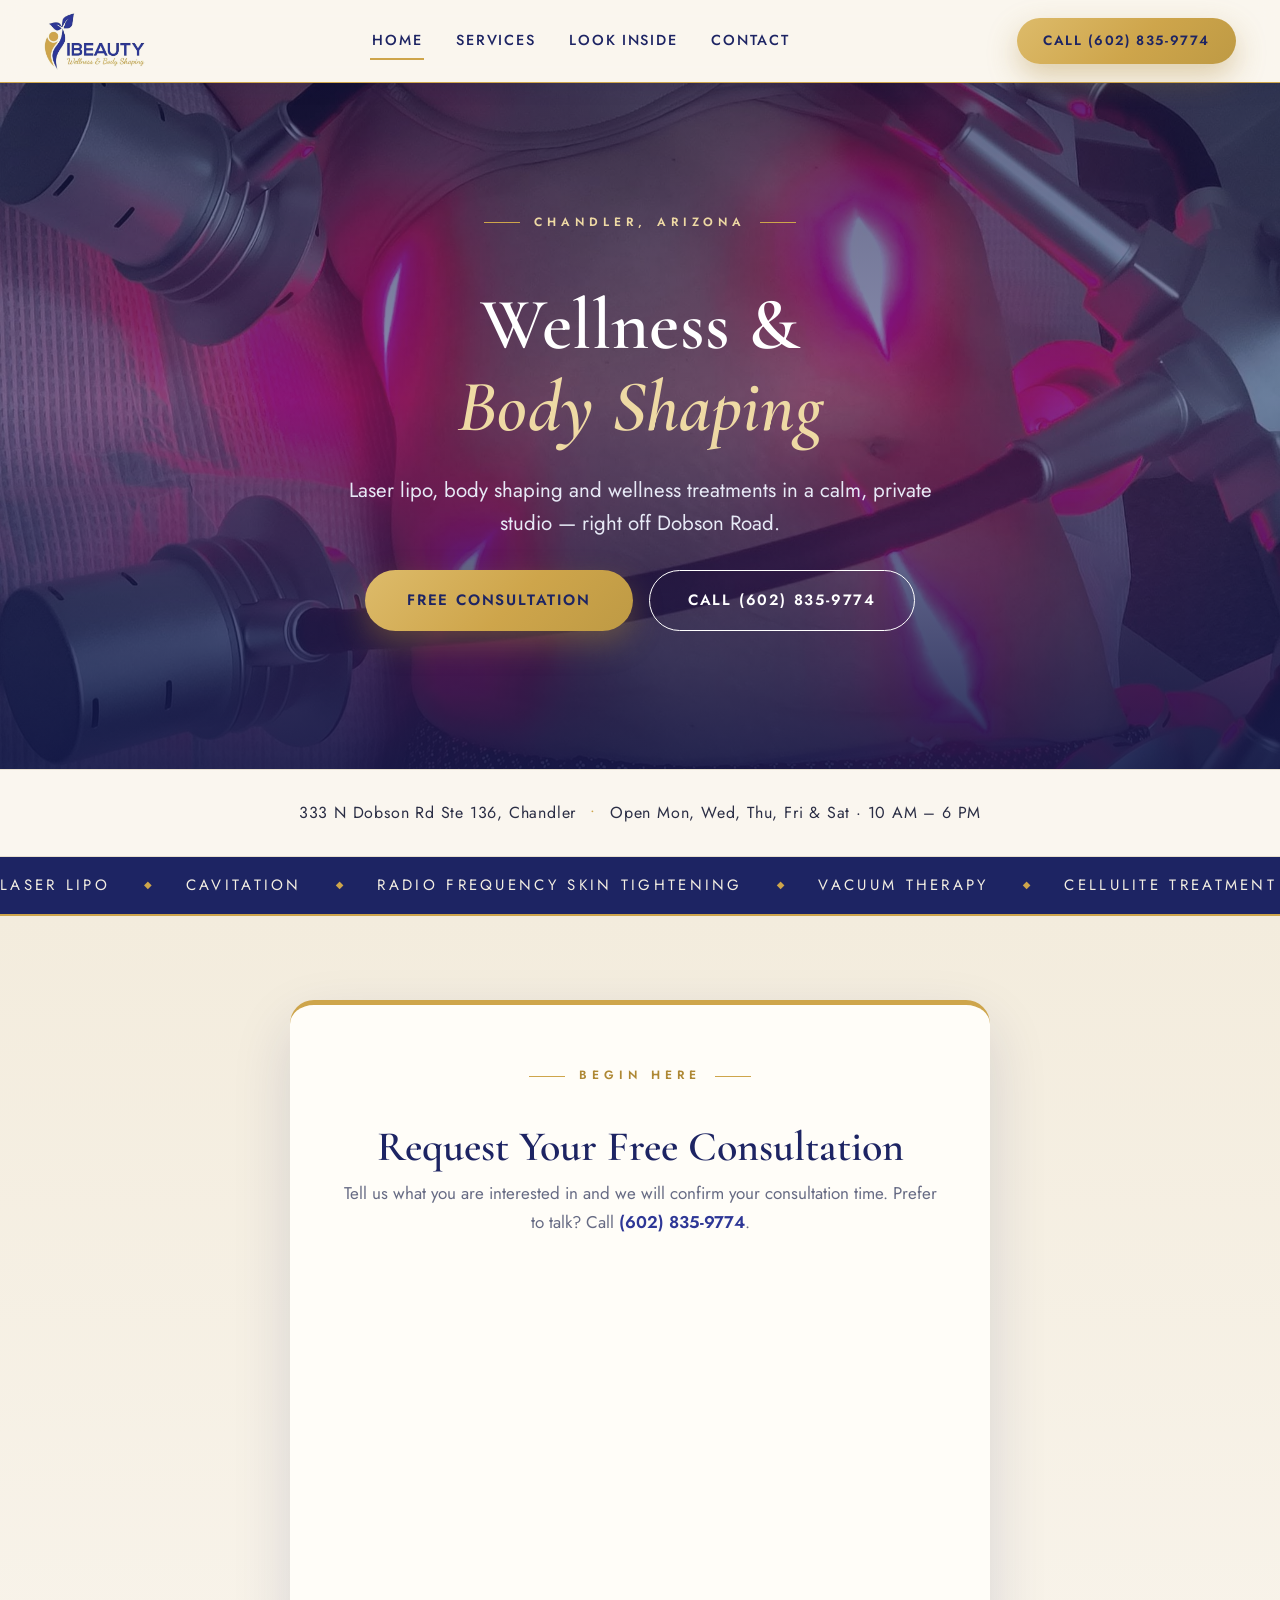
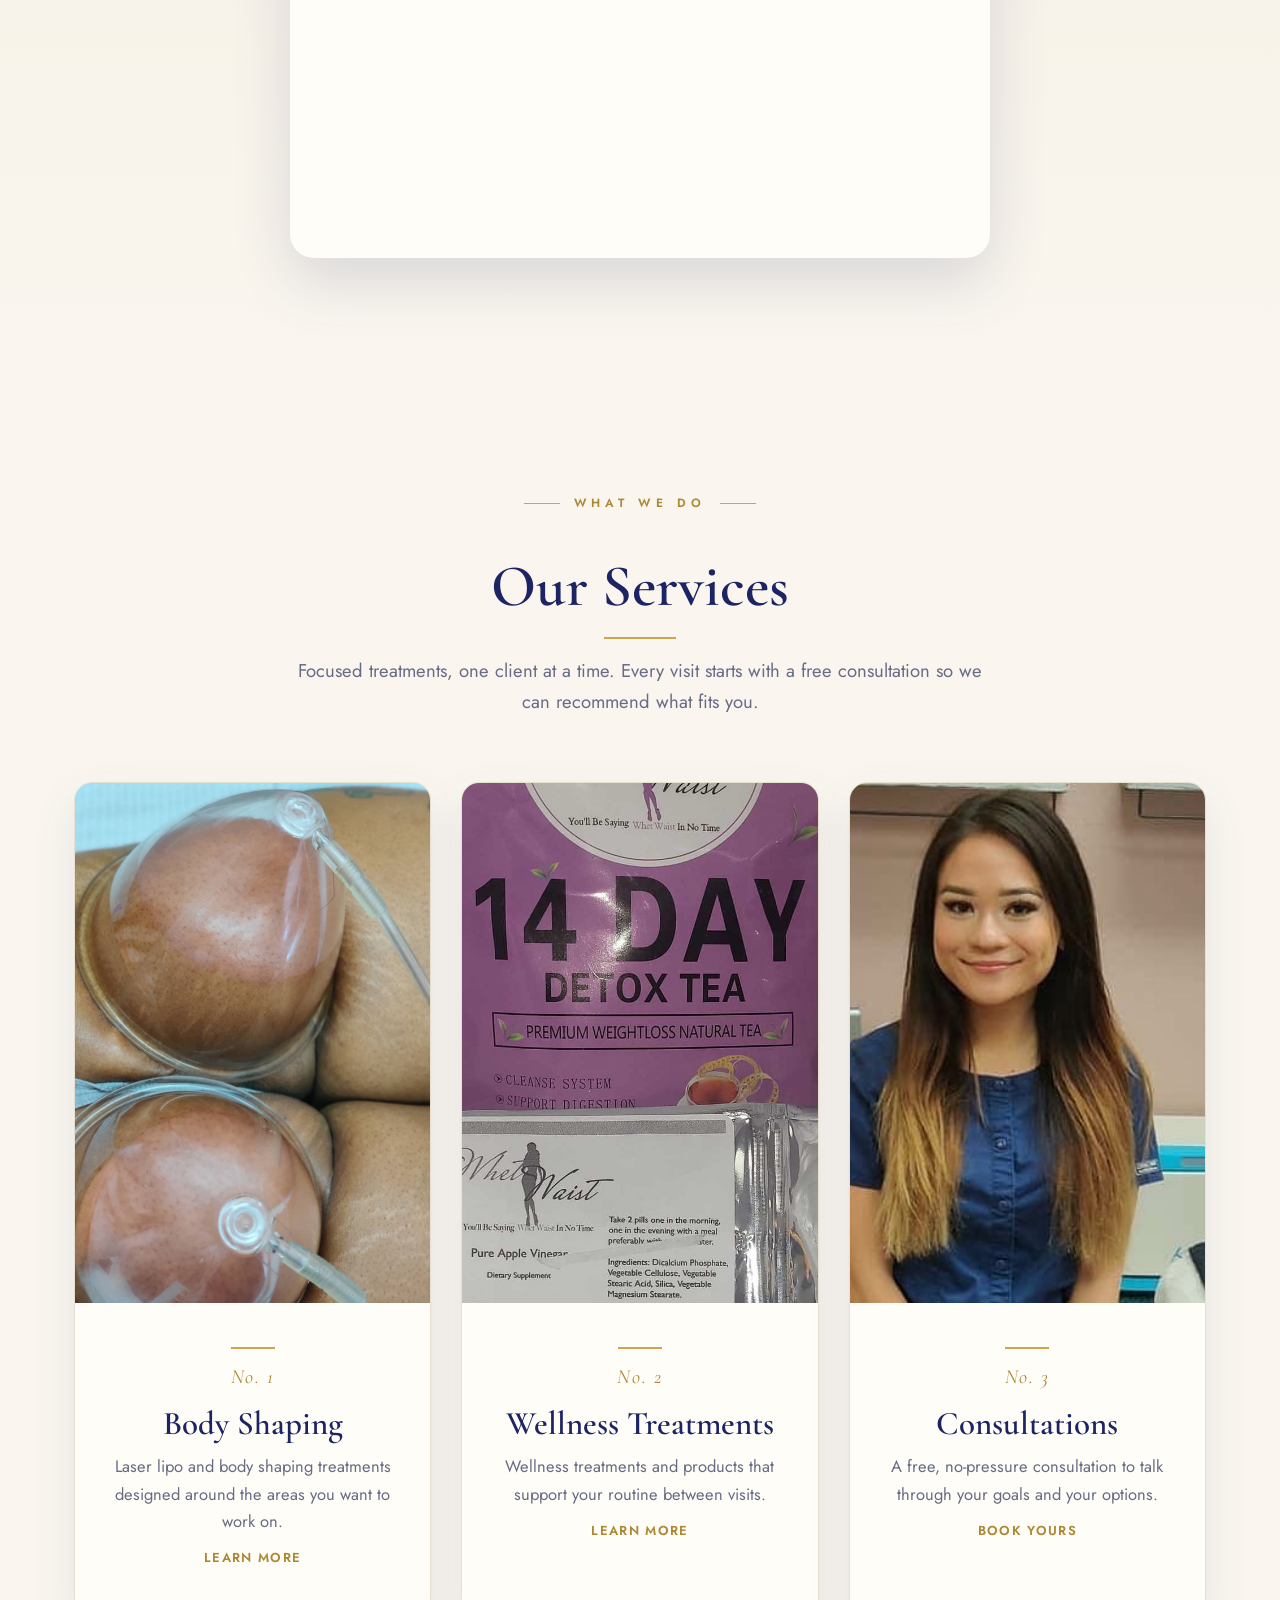
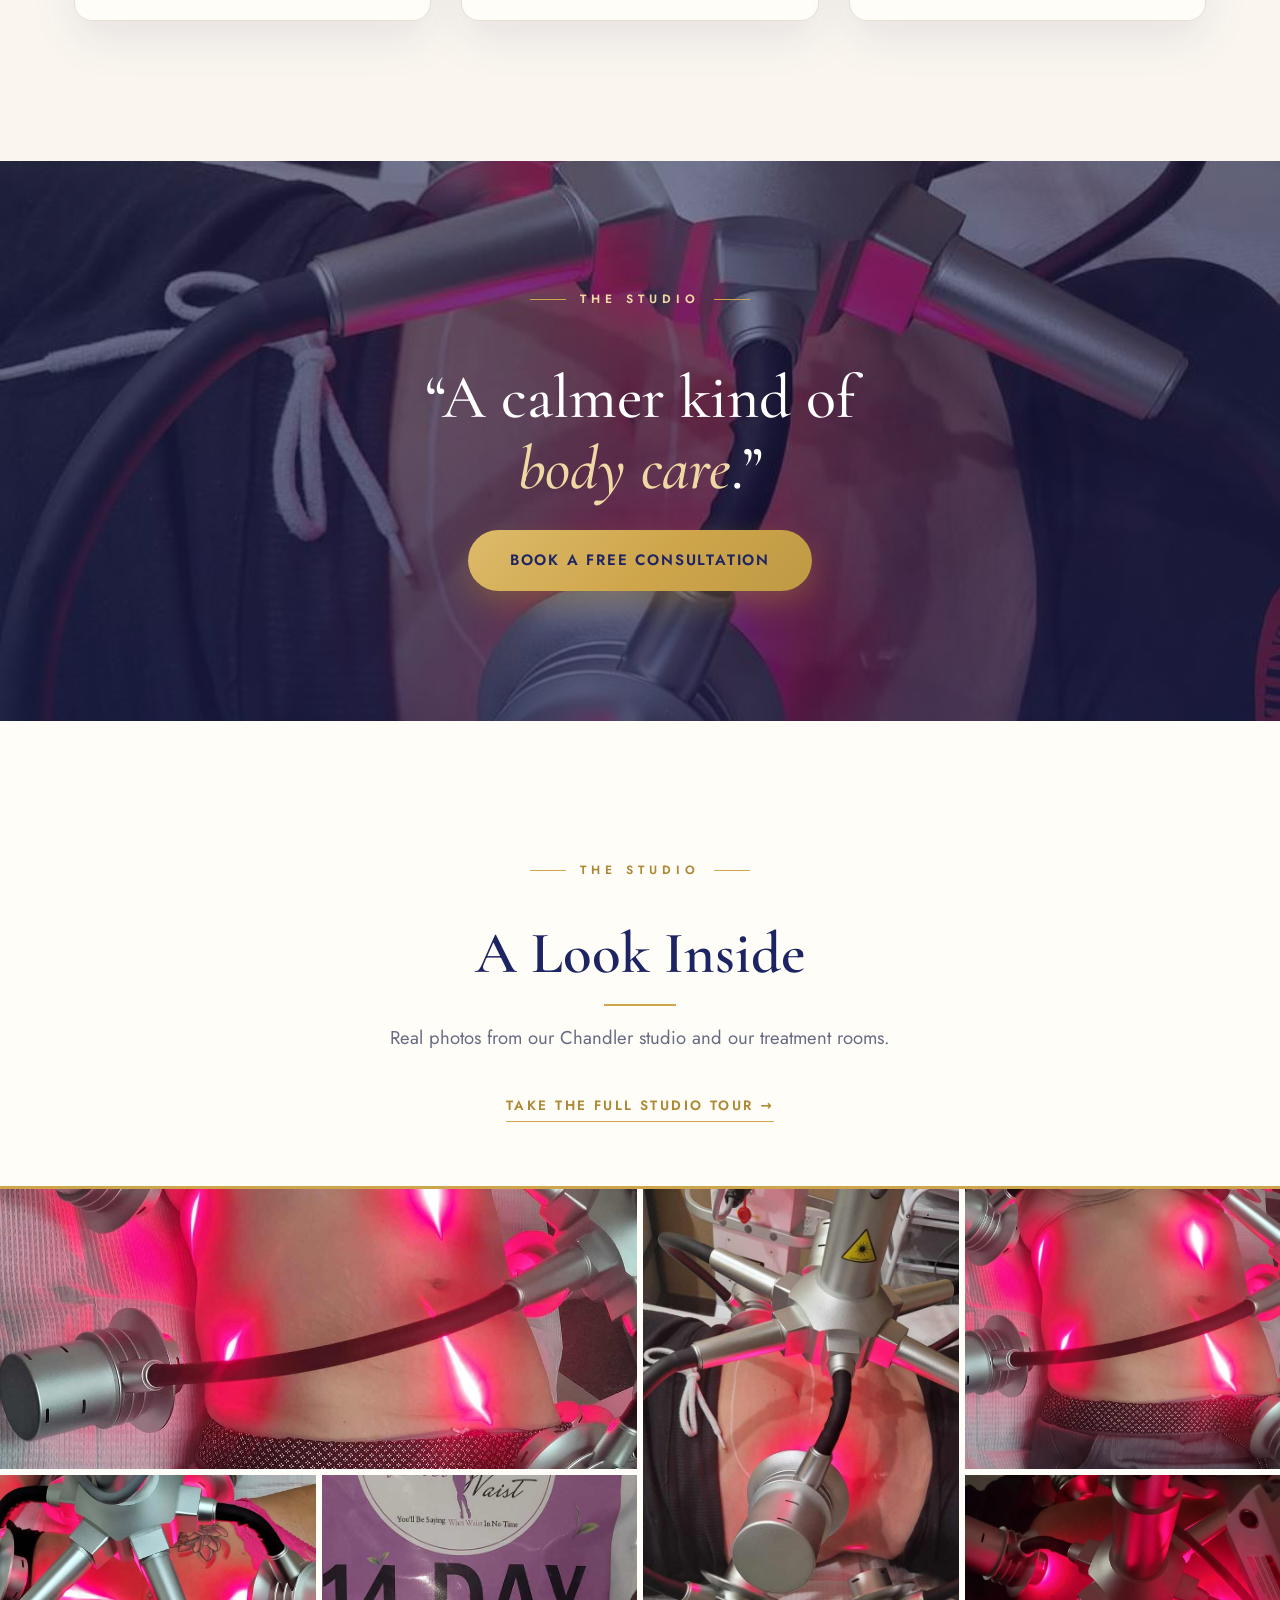
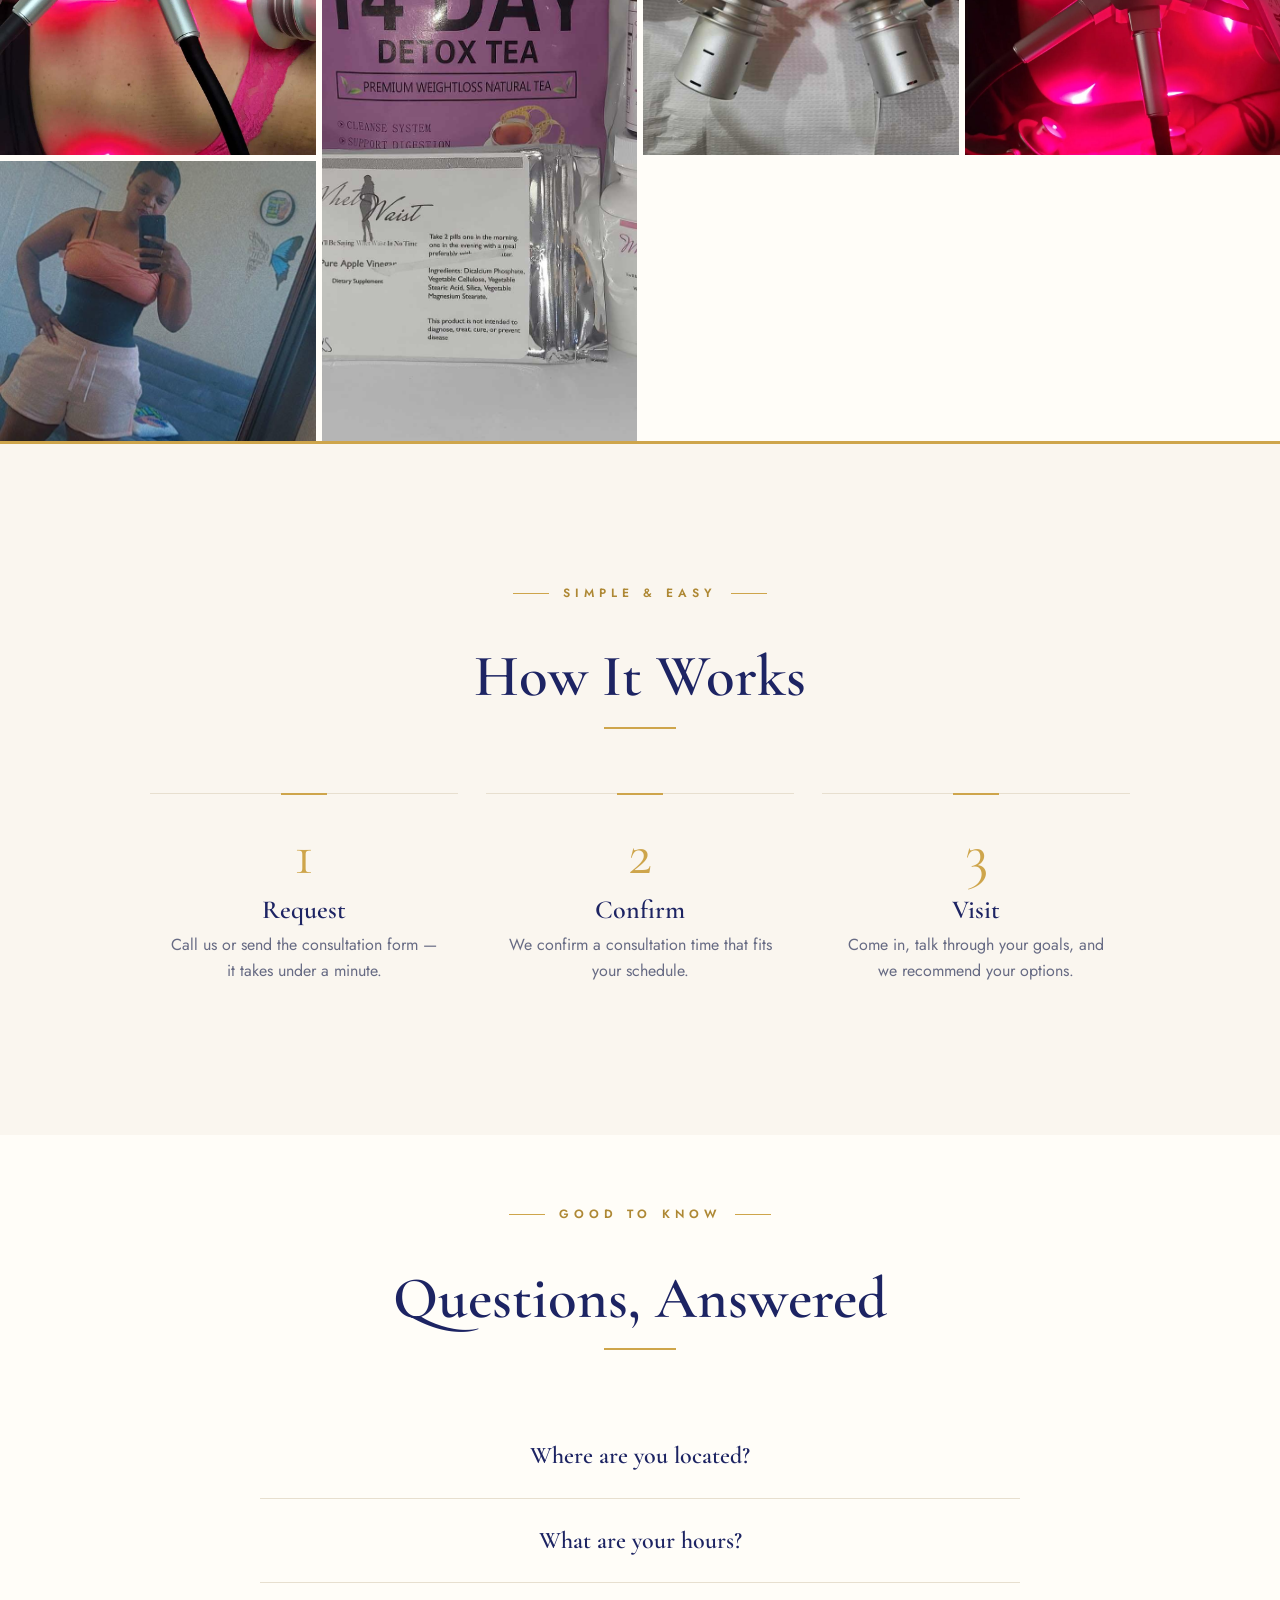
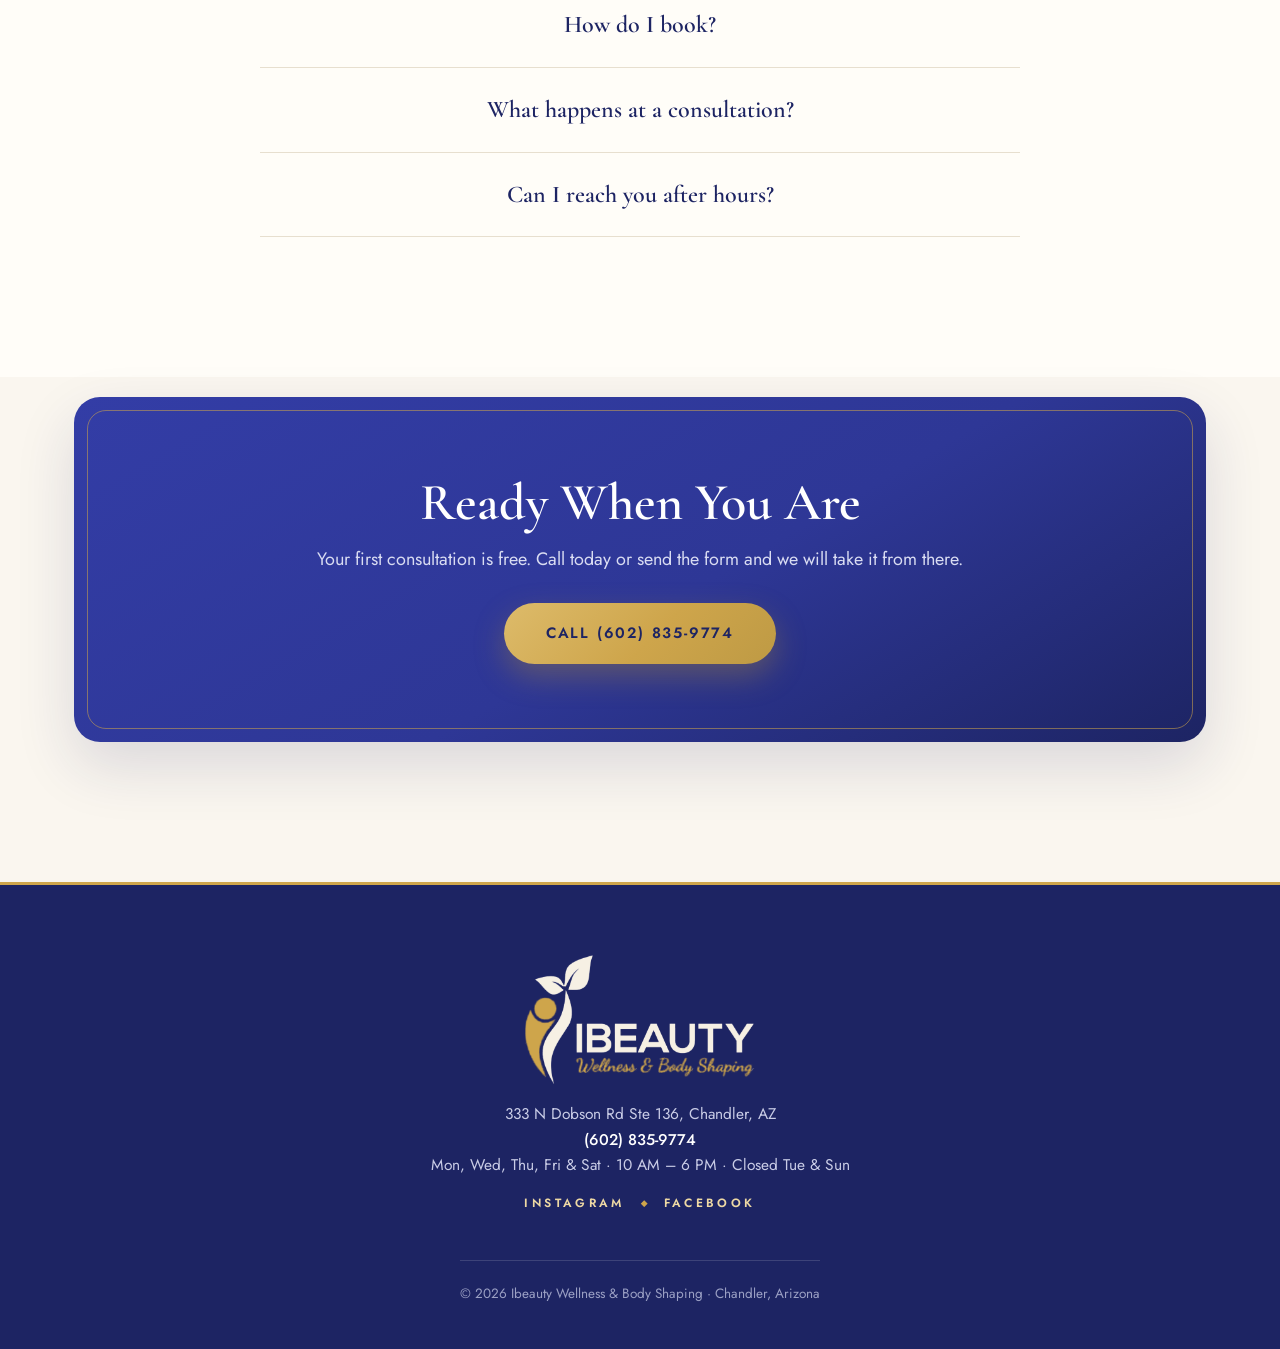
<file: index.html>
<!DOCTYPE html>
<html lang="en">
<head>
<meta charset="UTF-8">
<meta name="viewport" content="width=device-width, initial-scale=1.0">
<title>Ibeauty Wellness &amp; Body Shaping — Chandler, AZ</title>
<meta name="description" content="Ibeauty Wellness & Body Shaping in Chandler, AZ. Laser lipo, body shaping and wellness treatments in Chandler, AZ. Call (602) 835-9774.">
<link rel="preconnect" href="https://fonts.googleapis.com">
<link rel="preconnect" href="https://fonts.gstatic.com" crossorigin>
<link href="https://fonts.googleapis.com/css2?family=Cormorant+Garamond:ital,wght@0,500;0,600;0,700;1,500;1,600&family=Jost:wght@400;500;600&display=swap" rel="stylesheet">
<link rel="stylesheet" href="style.css">
<link rel="icon" href="logo-transparent.png">
</head>
<body class="home">

<header>
  <div class="header-in">
    <button class="menu-btn" type="button" aria-label="Open menu" aria-expanded="false"><span></span><span></span><span></span></button>
    <a class="brand" href="index.html">
      <img src="logo-transparent.png" alt="Ibeauty Wellness & Body Shaping logo">
    </a>
    <nav>
      <a href="index.html" class="active">Home</a>
      <a href="services.html">Services</a>
      <a href="look-inside.html">Look Inside</a>
      <a href="contact.html">Contact</a>
    </nav>
    <a class="btn header-call" href="tel:+16028359774">Call (602) 835-9774</a>
  </div>
</header>

<div class="hero">
  <div class="hero-media"><img src="hero-premium.jpg" alt="Laser lipo treatment in progress at Ibeauty Wellness in Chandler" fetchpriority="high"></div>
  <div class="hero-shade"></div>
  <div class="hero-grid">
    <div class="hero-copy">
      <span class="eyebrow">Chandler, Arizona</span>
      <h1>Wellness &amp;<br><em>Body Shaping</em></h1>
      <p class="hero-sub">Laser lipo, body shaping and wellness treatments in a calm, private studio — right off Dobson Road.</p>
      <div class="hero-cta">
        <a class="btn" href="#consult">Free Consultation</a>
        <a class="btn-line" href="tel:+16028359774">Call (602) 835-9774</a>
      </div>
    </div>
  </div>
</div>

<div class="trust">
  <div class="wrap">
    <span>333 N Dobson Rd Ste 136, Chandler</span><span class="dot">•</span>
    <span>Open Mon, Wed, Thu, Fri &amp; Sat · 10 AM – 6 PM</span>
  </div>
</div>

<div class="svc-marquee" aria-label="Services offered">
  <div class="svc-track">
    <span>Laser Lipo</span><i>◆</i><span>Cavitation</span><i>◆</i><span>Radio Frequency Skin Tightening</span><i>◆</i><span>Vacuum Therapy</span><i>◆</i><span>Cellulite Treatment</span><i>◆</i><span>Detox Sauna Blanket</span><i>◆</i><span>Body Shaping</span><i>◆</i><span>Wellness Treatments</span><i>◆</i>
    <span>Laser Lipo</span><i>◆</i><span>Cavitation</span><i>◆</i><span>Radio Frequency Skin Tightening</span><i>◆</i><span>Vacuum Therapy</span><i>◆</i><span>Cellulite Treatment</span><i>◆</i><span>Detox Sauna Blanket</span><i>◆</i><span>Body Shaping</span><i>◆</i><span>Wellness Treatments</span><i>◆</i>
  </div>
</div>

<div class="form-section" id="consult">
  <div class="wrap">
    <div class="form-card">
      <span class="eyebrow">Begin Here</span>
      <h2>Request Your Free Consultation</h2>
      <p>Tell us what you are interested in and we will confirm your consultation time. Prefer to talk? Call <a href="tel:+16028359774" style="color:var(--royal);font-weight:600">(602) 835-9774</a>.</p>
      <iframe src="https://api.leadconnectorhq.com/widget/form/zPx9JZV08WdKsFkWAZhc" id="inline-zPx9JZV08WdKsFkWAZhc" title="Free Consultation Request" loading="lazy"></iframe>
    </div>
  </div>
</div>

<section>
  <div class="wrap">
    <div class="section-head">
      <span class="eyebrow">What We Do</span>
      <h2>Our Services</h2>
      <p>Focused treatments, one client at a time. Every visit starts with a free consultation so we can recommend what fits you.</p>
    </div>
    <div class="cards">
      <a class="card" href="body-shaping.html">
        <img src="card-body-shaping.jpg" alt="Vacuum therapy cups during a body shaping treatment at Ibeauty Wellness">
        <div class="card-body">
          <span class="card-num">No. 1</span>
          <h3>Body Shaping</h3>
          <p>Laser lipo and body shaping treatments designed around the areas you want to work on.</p>
          <span class="from-link">Learn More</span>
        </div>
      </a>
      <a class="card" href="wellness.html">
        <img src="card-wellness.jpg" alt="Detox tea and wellness products at Ibeauty Wellness">
        <div class="card-body">
          <span class="card-num">No. 2</span>
          <h3>Wellness Treatments</h3>
          <p>Wellness treatments and products that support your routine between visits.</p>
          <span class="from-link">Learn More</span>
        </div>
      </a>
      <a class="card" href="#consult">
        <img src="card-consultation.jpg" alt="A member of the Ibeauty Wellness team in the treatment room">
        <div class="card-body">
          <span class="card-num">No. 3</span>
          <h3>Consultations</h3>
          <p>A free, no-pressure consultation to talk through your goals and your options.</p>
          <span class="from-link">Book Yours</span>
        </div>
      </a>
    </div>
  </div>
</section>

<div class="calm-band">
  <img src="photo-laser-portrait.jpg" alt="Laser treatment at Ibeauty Wellness" loading="lazy">
  <div class="calm-shade"></div>
  <div class="calm-in">
    <span class="eyebrow">The Studio</span>
    <p class="calm-quote">&ldquo;A calmer kind of <em>body care</em>.&rdquo;</p>
    <a class="btn" href="#consult">Book a Free Consultation</a>
  </div>
</div>

<section class="gallery-section" style="background:var(--paper)">
  <div class="wrap">
    <div class="section-head">
      <span class="eyebrow">The Studio</span>
      <h2>A Look Inside</h2>
      <p>Real photos from our Chandler studio and our treatment rooms.</p>
      <a class="textlink" href="look-inside.html">Take the Full Studio Tour →</a>
    </div>
  </div>
  <div class="gallery-band">
    <figure class="g-wide"><img src="photo-laser-session.jpg" alt="Laser lipo session in progress at Ibeauty Wellness"></figure>
    <figure class="g-tall"><img src="photo-laser-portrait.jpg" alt="Laser treatment at Ibeauty Wellness"></figure>
    <figure><img src="treatment-midsection.jpg" alt="Body shaping treatment at Ibeauty Wellness"></figure>
    <figure><img src="treatment-torso.jpg" alt="Laser lipo treatment at Ibeauty Wellness"></figure>
    <figure class="g-tall"><img src="photo-detox.jpg" alt="Detox tea and wellness products at Ibeauty Wellness" style="object-position:25% 50%"></figure>
    <figure><img src="treatment-device.jpg" alt="Treatment equipment close-up at Ibeauty Wellness"></figure>
    <figure><img src="photo-shapewear.jpg" alt="Shapewear at Ibeauty Wellness"></figure>
  </div>
</section>

<section>
  <div class="wrap">
    <div class="section-head">
      <span class="eyebrow">Simple &amp; Easy</span>
      <h2>How It Works</h2>
    </div>
    <div class="steps">
      <div class="step"><span class="num">1</span><h3>Request</h3><p>Call us or send the consultation form — it takes under a minute.</p></div>
      <div class="step"><span class="num">2</span><h3>Confirm</h3><p>We confirm a consultation time that fits your schedule.</p></div>
      <div class="step"><span class="num">3</span><h3>Visit</h3><p>Come in, talk through your goals, and we recommend your options.</p></div>
    </div>
  </div>
</section>

<section style="background:var(--paper);padding-top:70px">
  <div class="wrap">
    <div class="section-head">
      <span class="eyebrow">Good To Know</span>
      <h2>Questions, Answered</h2>
    </div>
    <div class="faq">
      <details>
        <summary>Where are you located?</summary>
        <p>We are at 333 N Dobson Rd, Suite 136, in Chandler, Arizona — just off Dobson Road, with parking at the plaza.</p>
      </details>
      <details>
        <summary>What are your hours?</summary>
        <p>We are open Monday, Wednesday, Thursday, Friday and Saturday from 10 AM to 6 PM. We are closed on Tuesdays and Sundays.</p>
      </details>
      <details>
        <summary>How do I book?</summary>
        <p>Call us at (602) 835-9774 during open hours, send the consultation form on this page, or tap the gold button on this site to talk with our front desk and book a consultation.</p>
      </details>
      <details>
        <summary>What happens at a consultation?</summary>
        <p>Your consultation is free. We talk through what you want to work on, explain the treatments that fit, and answer your questions — no pressure either way.</p>
      </details>
      <details>
        <summary>Can I reach you after hours?</summary>
        <p>Yes. Tap the gold button on this site any time to talk with our front desk and book a consultation, even when the studio is closed. If you call and we miss you, leave a message and we will get back to you.</p>
      </details>
    </div>
  </div>
</section>

<section style="padding-top:20px">
  <div class="wrap">
    <div class="cta-band">
      <h2>Ready When You Are</h2>
      <p>Your first consultation is free. Call today or send the form and we will take it from there.</p>
      <a class="btn" href="tel:+16028359774">Call (602) 835-9774</a>
    </div>
  </div>
</section>

<footer>
  <div class="wrap foot-grid">
    <img src="logo-footer.png" alt="Ibeauty Wellness & Body Shaping logo">
    <p>333 N Dobson Rd Ste 136, Chandler, AZ<br>
    <a href="tel:+16028359774">(602) 835-9774</a><br>
    Mon, Wed, Thu, Fri &amp; Sat · 10 AM – 6 PM · Closed Tue &amp; Sun</p>
    <div class="foot-social">
      <a href="https://www.instagram.com/ibeautywellbody/" target="_blank" rel="noopener">Instagram</a><i>◆</i><a href="https://www.facebook.com/ibeautywellbody" target="_blank" rel="noopener">Facebook</a>
    </div>
    <div class="fine">© 2026 Ibeauty Wellness &amp; Body Shaping · Chandler, Arizona</div>
  </div>
</footer>

<div class="mobile-bar">
  <a href="tel:+16028359774">Call Now</a>
  <a class="gold" href="#consult">Free Consultation</a>
</div>

<script src="https://link.msgsndr.com/js/form_embed.js"></script>
<script src="https://widgets.leadconnectorhq.com/loader.js" data-resources-url="https://widgets.leadconnectorhq.com/chat-widget/loader.js" data-widget-id="6af9cb94a68c8c5d0377629b"></script>
<script>
document.querySelector('.menu-btn').addEventListener('click',function(){
  var h=document.querySelector('header');var open=h.classList.toggle('menu-open');
  this.setAttribute('aria-expanded',open);this.setAttribute('aria-label',open?'Close menu':'Open menu');
});
</script>
</body>
</html>
</file>
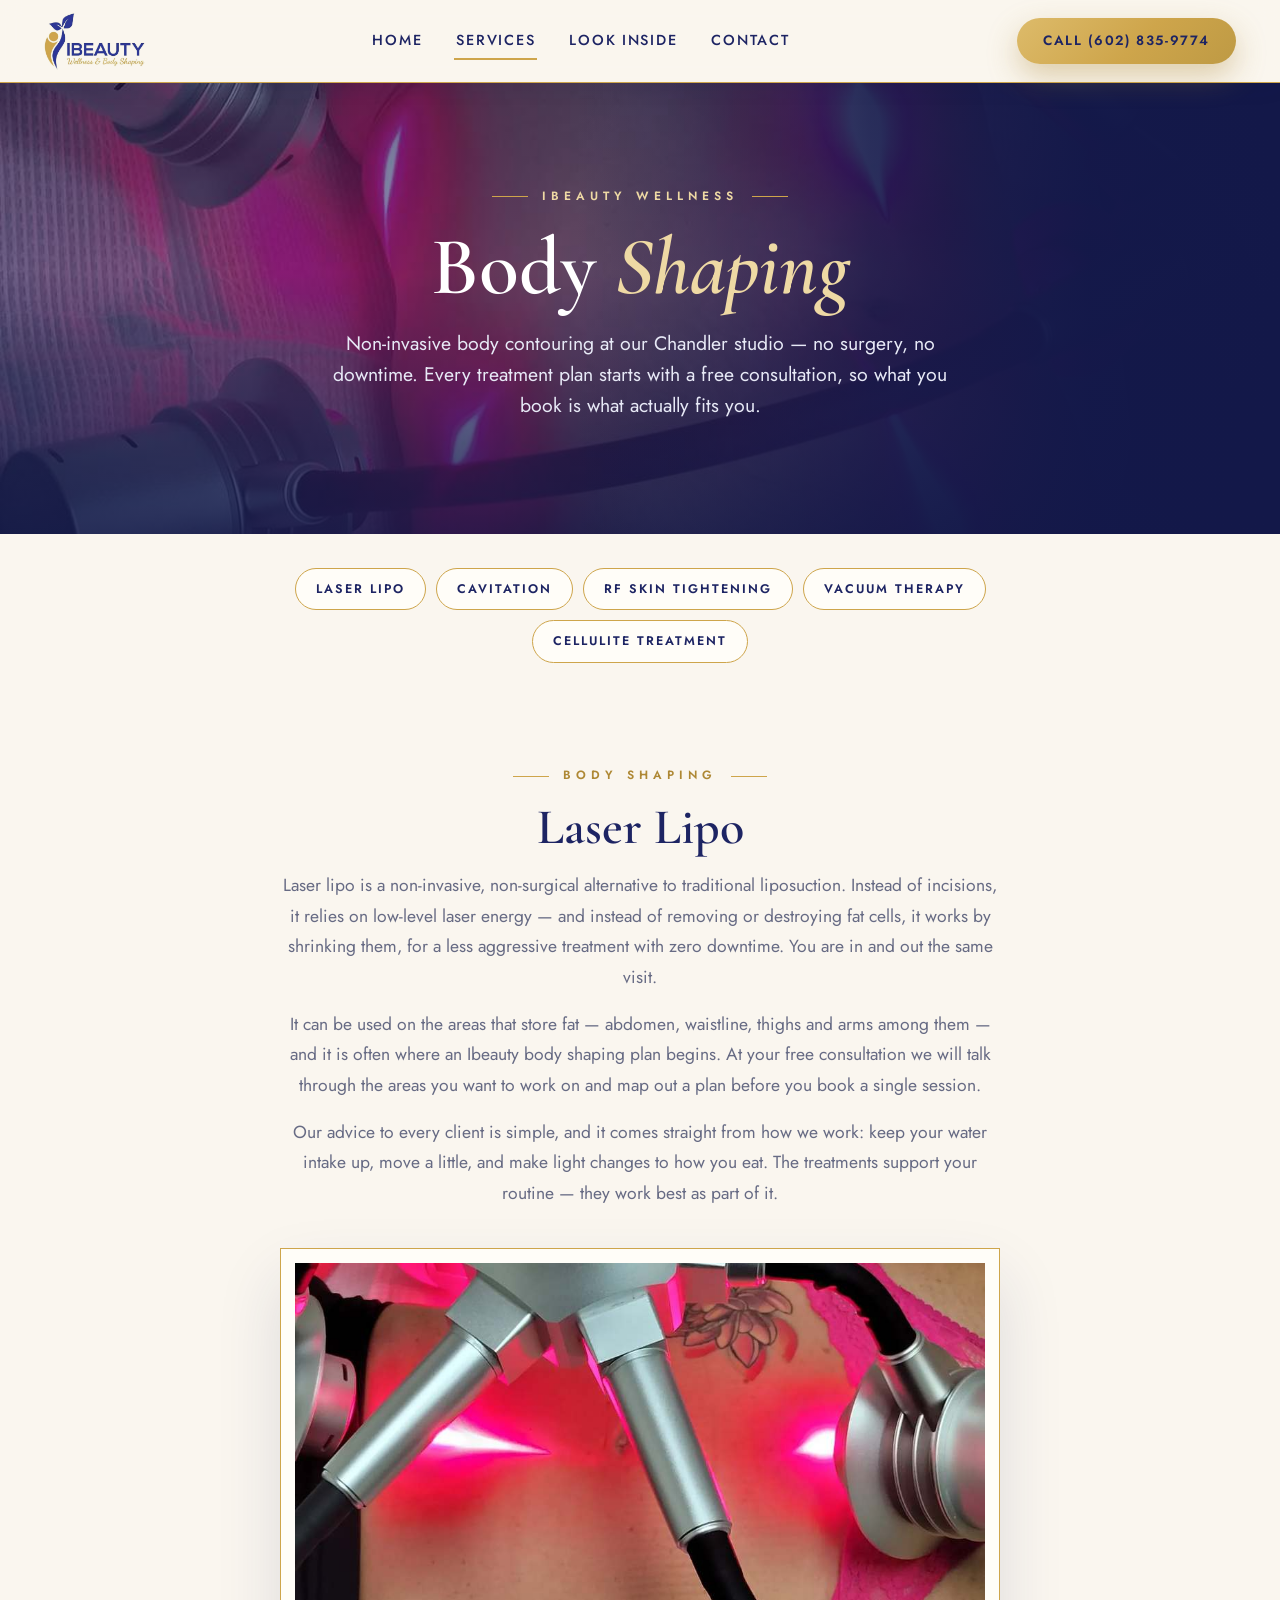
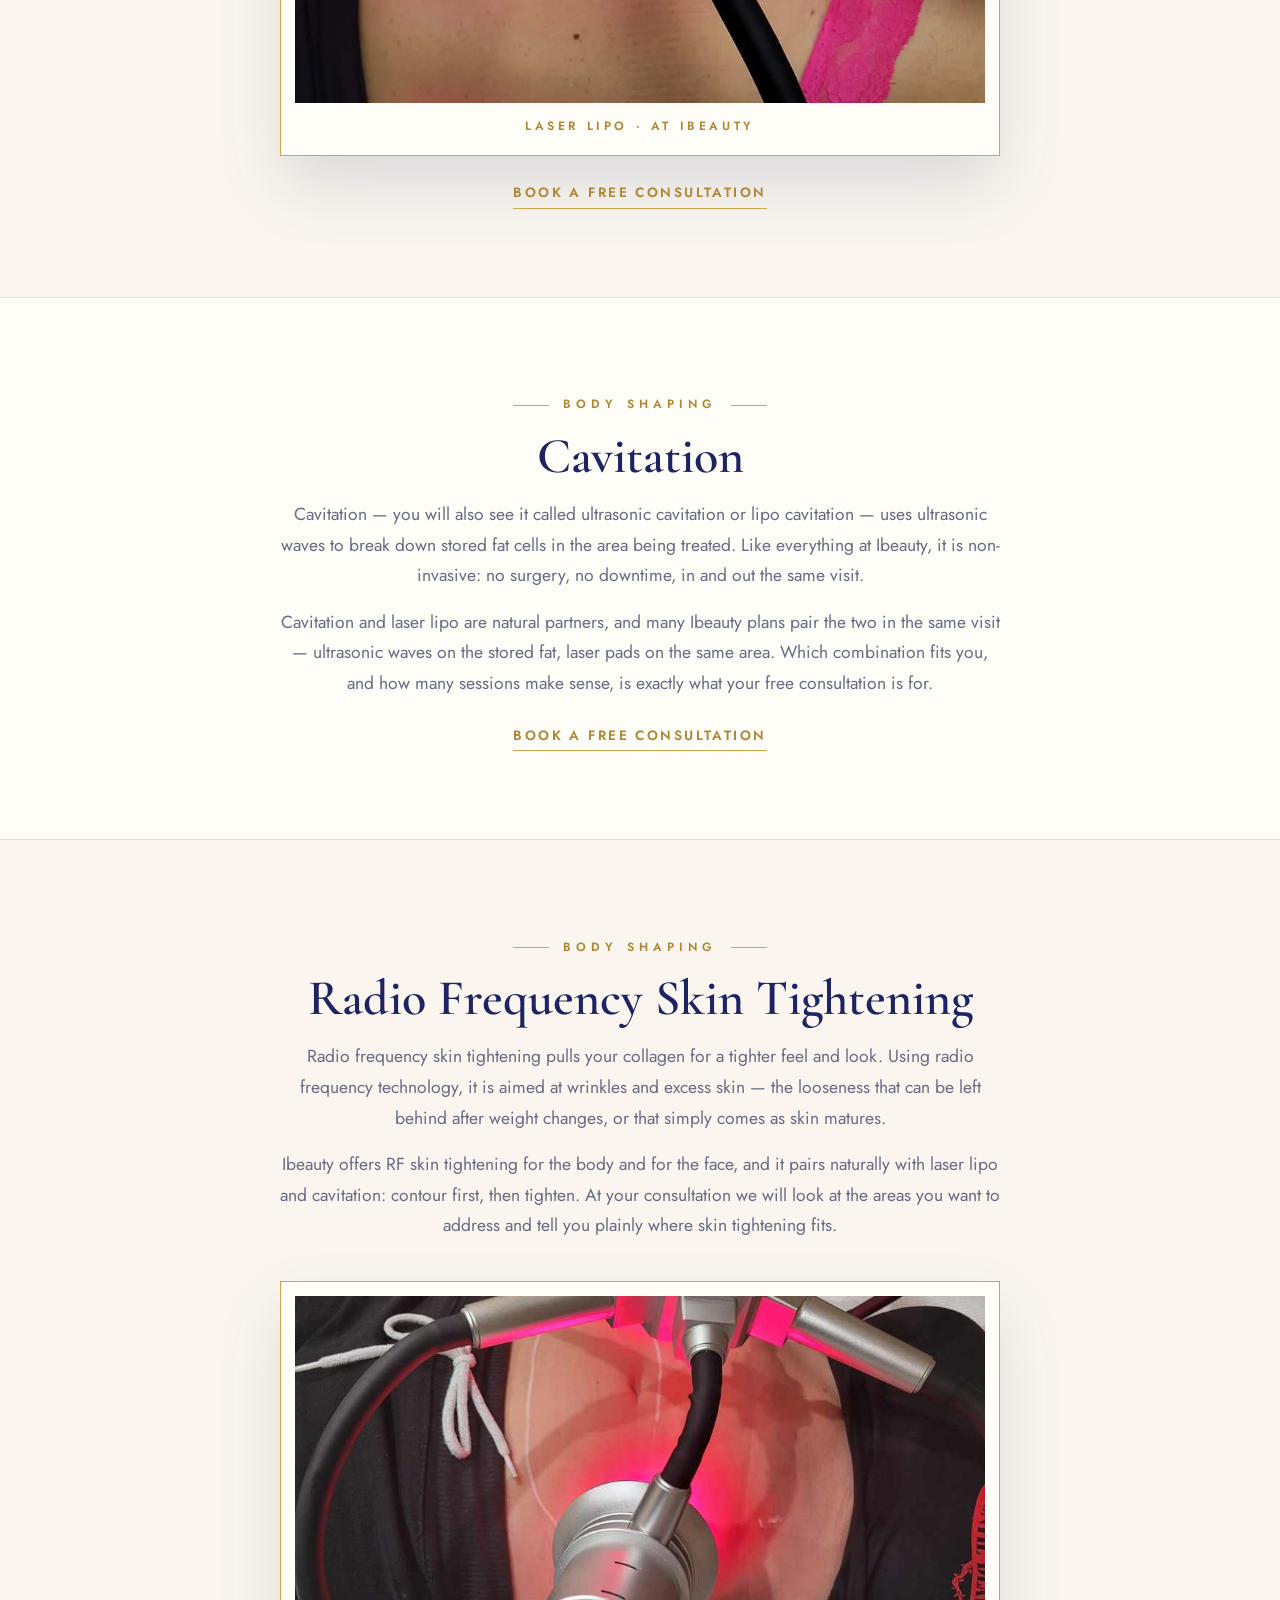
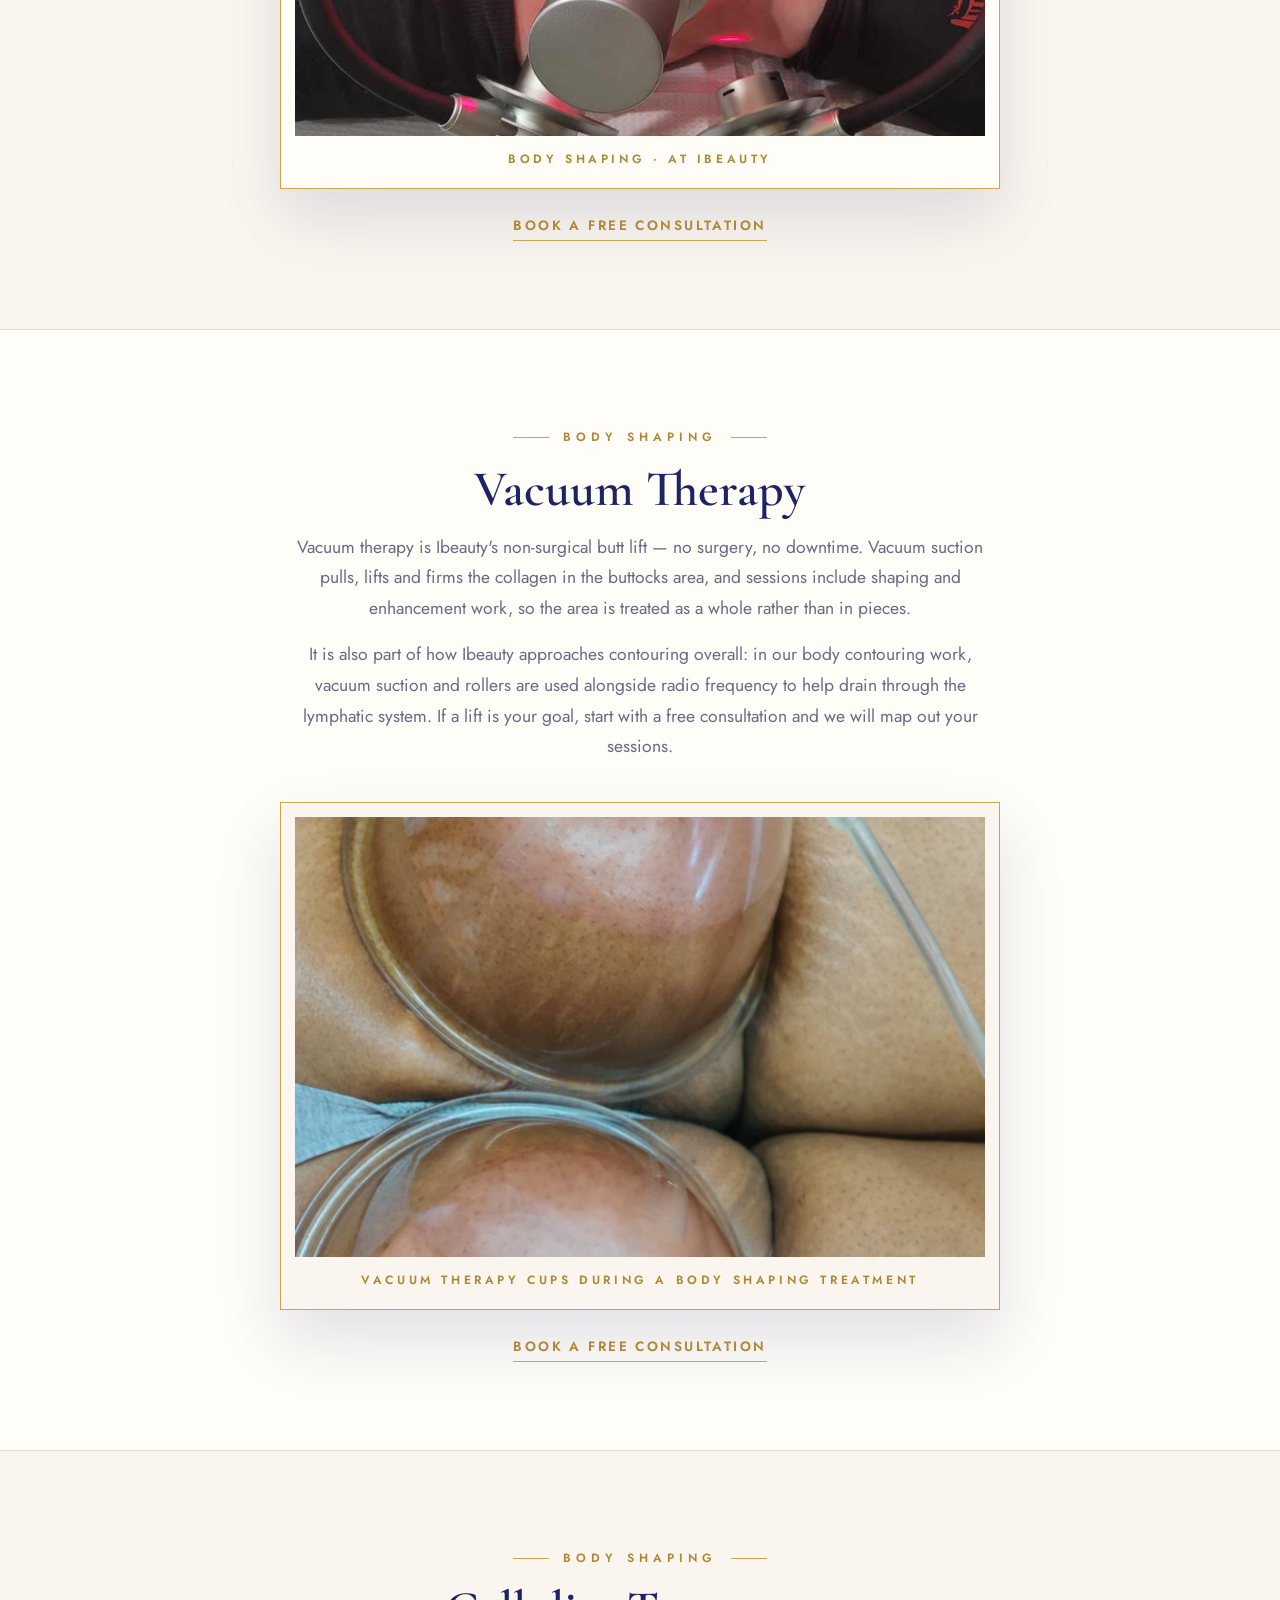
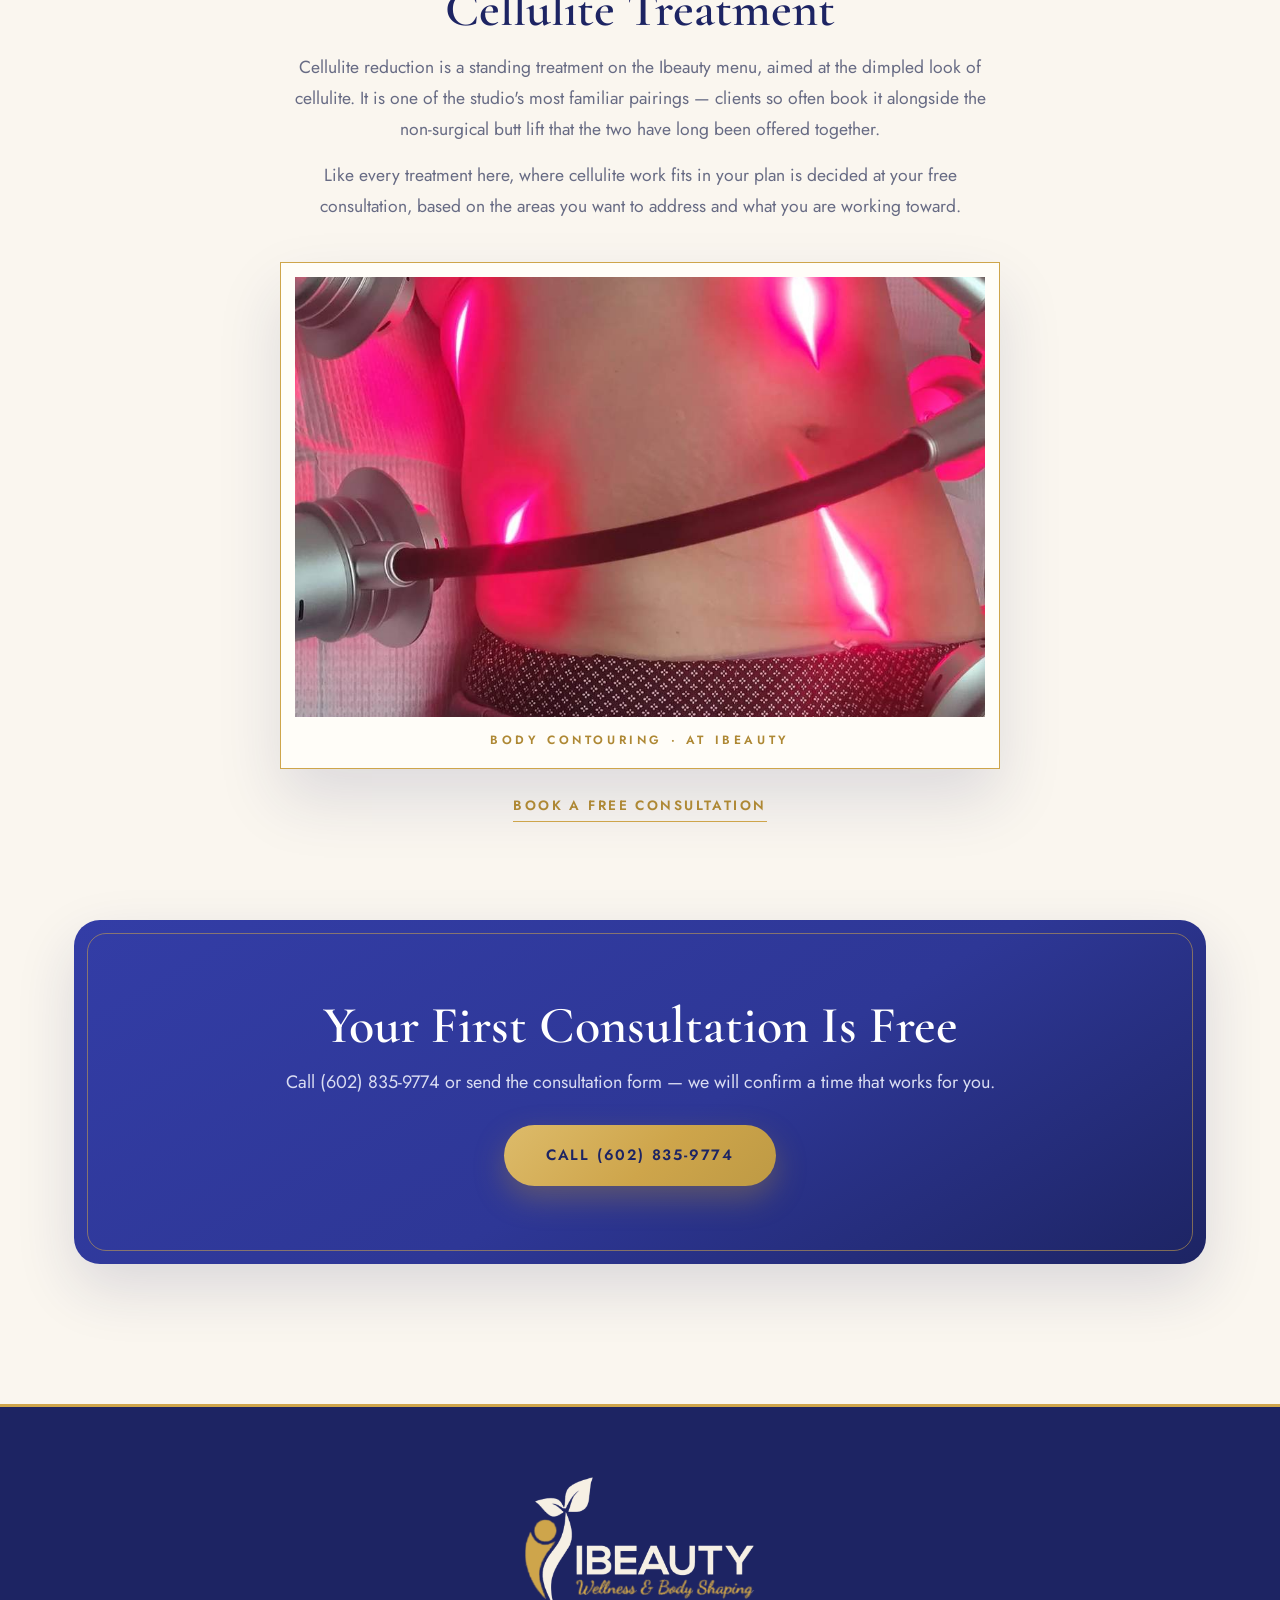
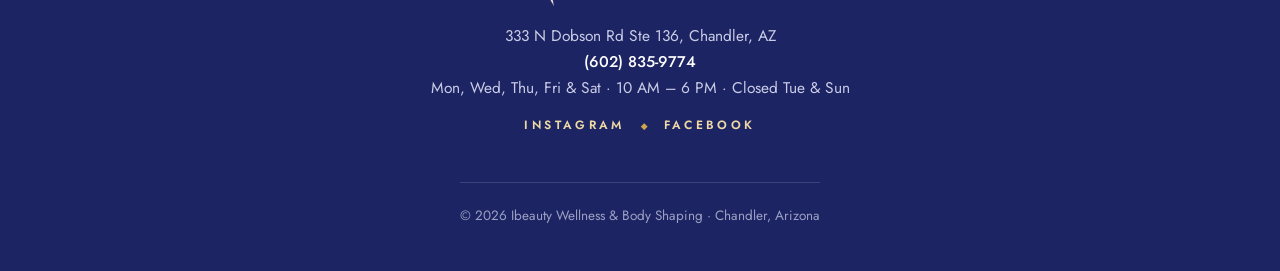
<file: body-shaping.html>
<!DOCTYPE html>
<html lang="en">
<head>
<meta charset="UTF-8">
<meta name="viewport" content="width=device-width, initial-scale=1.0">
<title>Body Shaping — Ibeauty Wellness &amp; Body Shaping, Chandler AZ</title>
<meta name="description" content="Laser lipo, cavitation, radio frequency skin tightening, vacuum therapy and cellulite treatments at Ibeauty Wellness & Body Shaping in Chandler, AZ. Non-invasive body contouring. Free consultations. Call (602) 835-9774.">
<link rel="preconnect" href="https://fonts.googleapis.com">
<link rel="preconnect" href="https://fonts.gstatic.com" crossorigin>
<link href="https://fonts.googleapis.com/css2?family=Cormorant+Garamond:ital,wght@0,500;0,600;0,700;1,500;1,600&family=Jost:wght@400;500;600&display=swap" rel="stylesheet">
<link rel="stylesheet" href="style.css">
<link rel="icon" href="logo-transparent.png">
</head>
<body>

<header>
  <div class="header-in">
    <button class="menu-btn" type="button" aria-label="Open menu" aria-expanded="false"><span></span><span></span><span></span></button>
    <a class="brand" href="index.html">
      <img src="logo-transparent.png" alt="Ibeauty Wellness & Body Shaping logo">
    </a>
    <nav>
      <a href="index.html">Home</a>
      <a href="services.html" class="active">Services</a>
      <a href="look-inside.html">Look Inside</a>
      <a href="contact.html">Contact</a>
    </nav>
    <a class="btn header-call" href="tel:+16028359774">Call (602) 835-9774</a>
  </div>
</header>

<div class="page-hero">
  <div class="hero-media"><img src="photo-laser-session.jpg" alt="Laser lipo session in progress at Ibeauty Wellness in Chandler" fetchpriority="high"></div>
  <div class="hero-shade"></div>
  <div class="page-hero-in on-dark">
    <span class="eyebrow">Ibeauty Wellness</span>
    <h1>Body <em>Shaping</em></h1>
    <p>Non-invasive body contouring at our Chandler studio — no surgery, no downtime. Every treatment plan starts with a free consultation, so what you book is what actually fits you.</p>
  </div>
</div>

<nav class="jumpnav">
  <a href="#laser-lipo">Laser Lipo</a>
  <a href="#cavitation">Cavitation</a>
  <a href="#rf-skin-tightening">RF Skin Tightening</a>
  <a href="#vacuum-therapy">Vacuum Therapy</a>
  <a href="#cellulite-treatment">Cellulite Treatment</a>
</nav>

<section class="detail" id="laser-lipo">
  <div class="wrap">
    <span class="eyebrow">Body Shaping</span>
    <h2>Laser Lipo</h2>
    <p>Laser lipo is a non-invasive, non-surgical alternative to traditional liposuction. Instead of incisions, it relies on low-level laser energy — and instead of removing or destroying fat cells, it works by shrinking them, for a less aggressive treatment with zero downtime. You are in and out the same visit.</p>
    <p>It can be used on the areas that store fat — abdomen, waistline, thighs and arms among them — and it is often where an Ibeauty body shaping plan begins. At your free consultation we will talk through the areas you want to work on and map out a plan before you book a single session.</p>
    <p>Our advice to every client is simple, and it comes straight from how we work: keep your water intake up, move a little, and make light changes to how you eat. The treatments support your routine — they work best as part of it.</p>
    <figure class="dfig">
      <img src="treatment-torso.jpg" alt="Laser lipo treatment at Ibeauty Wellness" loading="lazy">
      <figcaption>Laser Lipo · At Ibeauty</figcaption>
    </figure>
    <a class="textlink" href="contact.html#consult">Book a Free Consultation</a>
  </div>
</section>

<section class="detail alt" id="cavitation">
  <div class="wrap">
    <span class="eyebrow">Body Shaping</span>
    <h2>Cavitation</h2>
    <p>Cavitation — you will also see it called ultrasonic cavitation or lipo cavitation — uses ultrasonic waves to break down stored fat cells in the area being treated. Like everything at Ibeauty, it is non-invasive: no surgery, no downtime, in and out the same visit.</p>
    <p>Cavitation and laser lipo are natural partners, and many Ibeauty plans pair the two in the same visit — ultrasonic waves on the stored fat, laser pads on the same area. Which combination fits you, and how many sessions make sense, is exactly what your free consultation is for.</p>
    <a class="textlink" href="contact.html#consult">Book a Free Consultation</a>
  </div>
</section>

<section class="detail" id="rf-skin-tightening">
  <div class="wrap">
    <span class="eyebrow">Body Shaping</span>
    <h2>Radio Frequency Skin Tightening</h2>
    <p>Radio frequency skin tightening pulls your collagen for a tighter feel and look. Using radio frequency technology, it is aimed at wrinkles and excess skin — the looseness that can be left behind after weight changes, or that simply comes as skin matures.</p>
    <p>Ibeauty offers RF skin tightening for the body and for the face, and it pairs naturally with laser lipo and cavitation: contour first, then tighten. At your consultation we will look at the areas you want to address and tell you plainly where skin tightening fits.</p>
    <figure class="dfig">
      <img src="photo-laser-portrait.jpg" alt="Skin treatment at Ibeauty Wellness" loading="lazy">
      <figcaption>Body Shaping · At Ibeauty</figcaption>
    </figure>
    <a class="textlink" href="contact.html#consult">Book a Free Consultation</a>
  </div>
</section>

<section class="detail alt" id="vacuum-therapy">
  <div class="wrap">
    <span class="eyebrow">Body Shaping</span>
    <h2>Vacuum Therapy</h2>
    <p>Vacuum therapy is Ibeauty's non-surgical butt lift — no surgery, no downtime. Vacuum suction pulls, lifts and firms the collagen in the buttocks area, and sessions include shaping and enhancement work, so the area is treated as a whole rather than in pieces.</p>
    <p>It is also part of how Ibeauty approaches contouring overall: in our body contouring work, vacuum suction and rollers are used alongside radio frequency to help drain through the lymphatic system. If a lift is your goal, start with a free consultation and we will map out your sessions.</p>
    <figure class="dfig">
      <img src="treatment-vacuum.jpg" alt="Vacuum therapy cups in use during a body shaping treatment at Ibeauty Wellness" loading="lazy">
      <figcaption>Vacuum therapy cups during a body shaping treatment</figcaption>
    </figure>
    <a class="textlink" href="contact.html#consult">Book a Free Consultation</a>
  </div>
</section>

<section class="detail" id="cellulite-treatment">
  <div class="wrap">
    <span class="eyebrow">Body Shaping</span>
    <h2>Cellulite Treatment</h2>
    <p>Cellulite reduction is a standing treatment on the Ibeauty menu, aimed at the dimpled look of cellulite. It is one of the studio's most familiar pairings — clients so often book it alongside the non-surgical butt lift that the two have long been offered together.</p>
    <p>Like every treatment here, where cellulite work fits in your plan is decided at your free consultation, based on the areas you want to address and what you are working toward.</p>
    <figure class="dfig">
      <img src="treatment-midsection.jpg" alt="Body shaping treatment at Ibeauty Wellness" loading="lazy">
      <figcaption>Body Contouring · At Ibeauty</figcaption>
    </figure>
    <a class="textlink" href="contact.html#consult">Book a Free Consultation</a>
  </div>
</section>

<section style="padding-top:10px">
  <div class="wrap">
    <div class="cta-band">
      <h2>Your First Consultation Is Free</h2>
      <p>Call (602) 835-9774 or send the consultation form — we will confirm a time that works for you.</p>
      <a class="btn" href="tel:+16028359774">Call (602) 835-9774</a>
    </div>
  </div>
</section>

<footer>
  <div class="wrap foot-grid">
    <img src="logo-footer.png" alt="Ibeauty Wellness & Body Shaping logo">
    <p>333 N Dobson Rd Ste 136, Chandler, AZ<br>
    <a href="tel:+16028359774">(602) 835-9774</a><br>
    Mon, Wed, Thu, Fri &amp; Sat · 10 AM – 6 PM · Closed Tue &amp; Sun</p>
    <div class="foot-social">
      <a href="https://www.instagram.com/ibeautywellbody/" target="_blank" rel="noopener">Instagram</a><i>◆</i><a href="https://www.facebook.com/ibeautywellbody" target="_blank" rel="noopener">Facebook</a>
    </div>
    <div class="fine">© 2026 Ibeauty Wellness &amp; Body Shaping · Chandler, Arizona</div>
  </div>
</footer>

<div class="mobile-bar">
  <a href="tel:+16028359774">Call Now</a>
  <a class="gold" href="contact.html#consult">Free Consultation</a>
</div>

<script src="https://widgets.leadconnectorhq.com/loader.js" data-resources-url="https://widgets.leadconnectorhq.com/chat-widget/loader.js" data-widget-id="6af9cb94a68c8c5d0377629b"></script>
<script>
document.querySelector('.menu-btn').addEventListener('click',function(){
  var h=document.querySelector('header');var open=h.classList.toggle('menu-open');
  this.setAttribute('aria-expanded',open);this.setAttribute('aria-label',open?'Close menu':'Open menu');
});
</script>
</body>
</html>
</file>
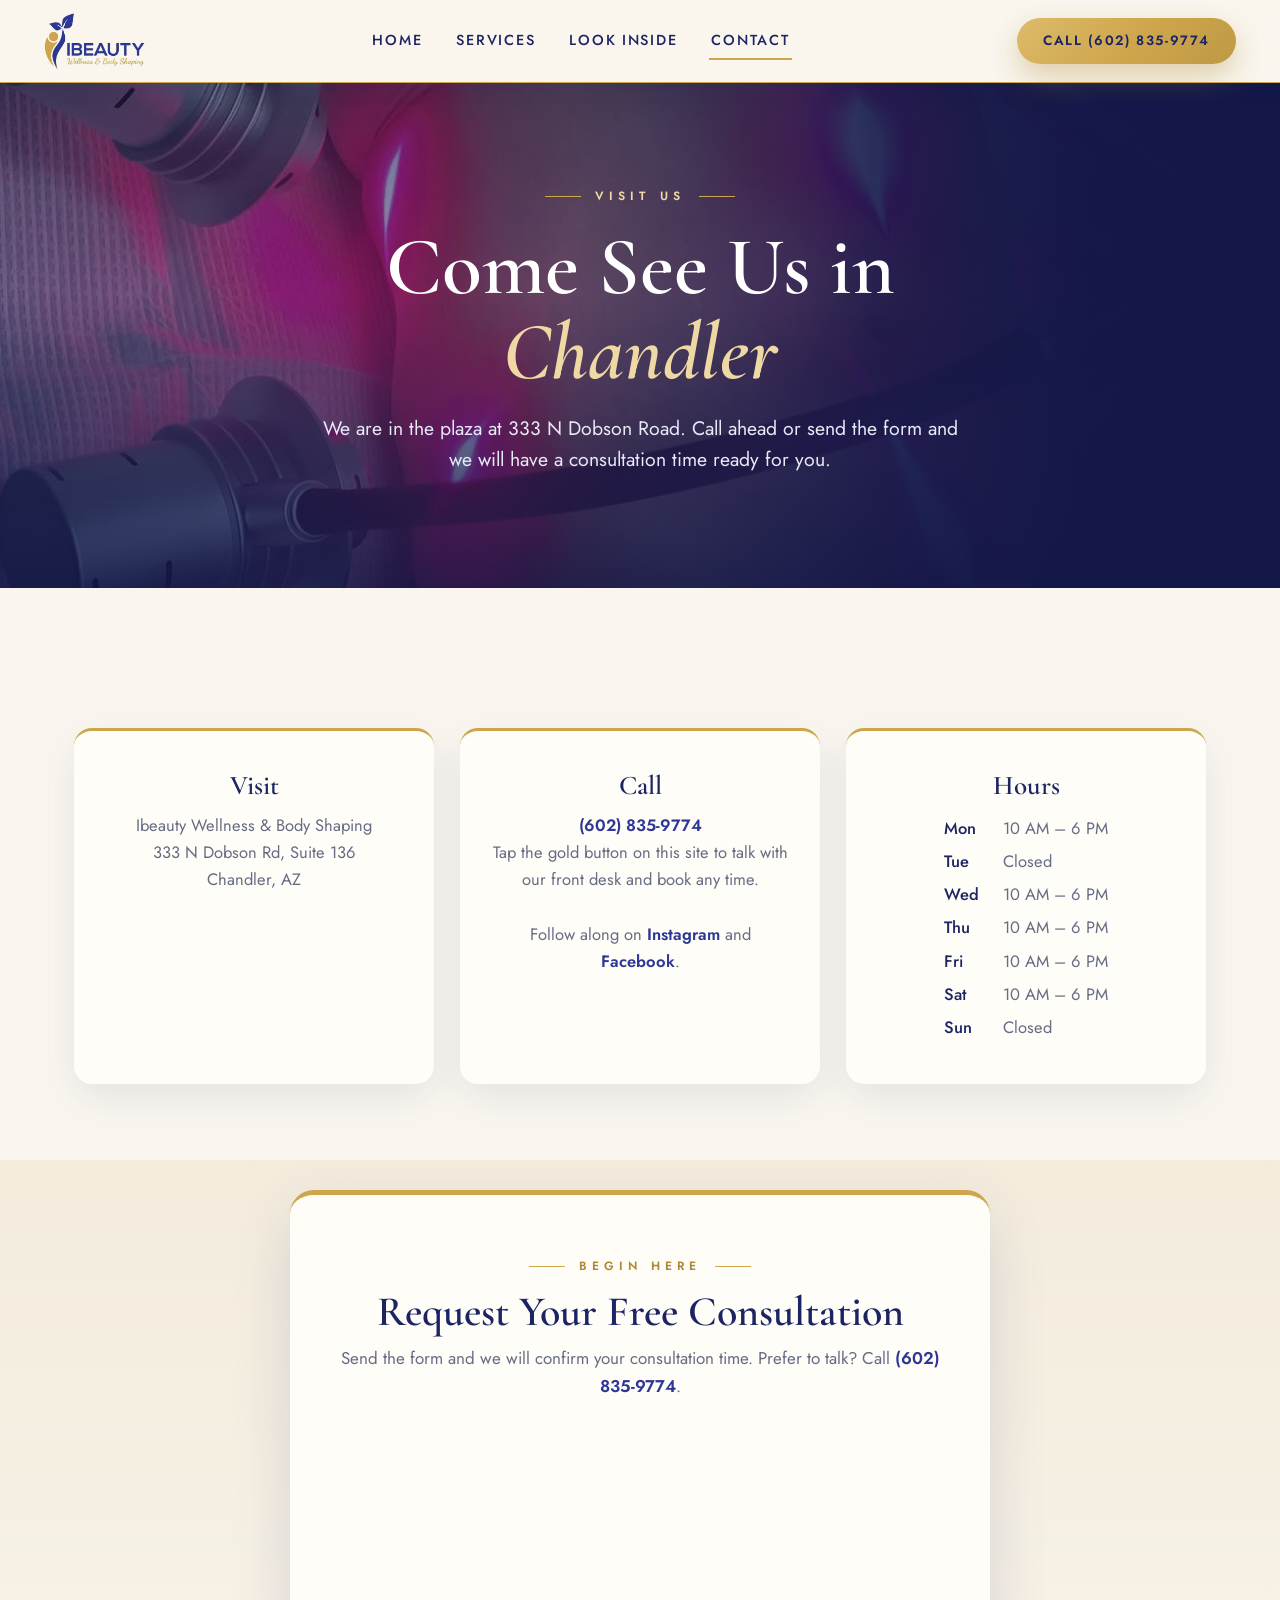
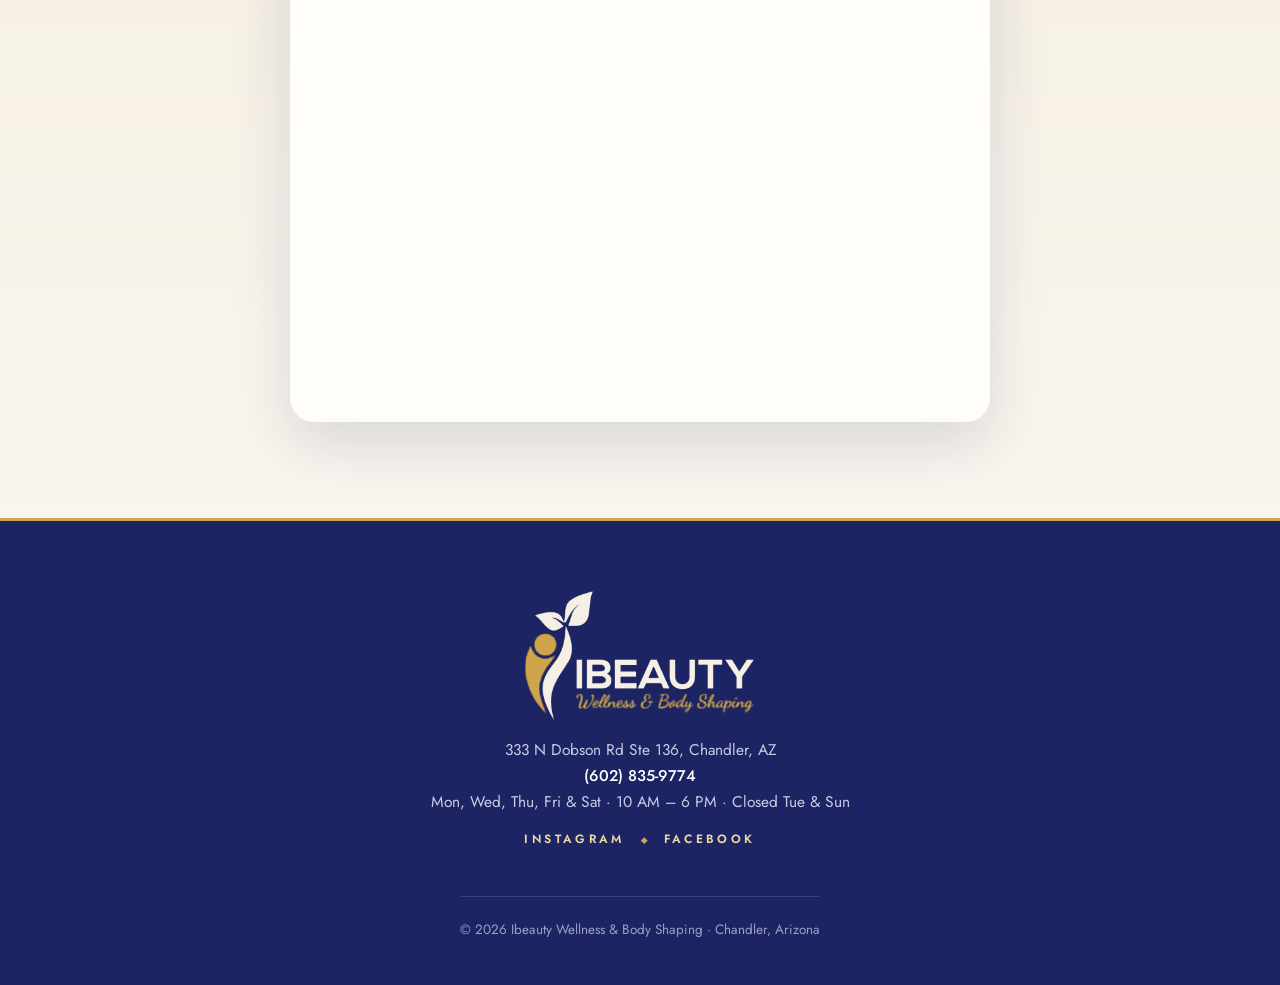
<file: contact.html>
<!DOCTYPE html>
<html lang="en">
<head>
<meta charset="UTF-8">
<meta name="viewport" content="width=device-width, initial-scale=1.0">
<title>Contact — Ibeauty Wellness &amp; Body Shaping, Chandler AZ</title>
<meta name="description" content="Visit Ibeauty Wellness & Body Shaping at 333 N Dobson Rd Ste 136, Chandler, AZ. Call (602) 835-9774. Open Mon, Wed, Thu, Fri & Sat 10 AM – 6 PM.">
<link rel="preconnect" href="https://fonts.googleapis.com">
<link rel="preconnect" href="https://fonts.gstatic.com" crossorigin>
<link href="https://fonts.googleapis.com/css2?family=Cormorant+Garamond:ital,wght@0,500;0,600;0,700;1,500;1,600&family=Jost:wght@400;500;600&display=swap" rel="stylesheet">
<link rel="stylesheet" href="style.css">
<link rel="icon" href="logo-transparent.png">
</head>
<body>

<header>
  <div class="header-in">
    <button class="menu-btn" type="button" aria-label="Open menu" aria-expanded="false"><span></span><span></span><span></span></button>
    <a class="brand" href="index.html">
      <img src="logo-transparent.png" alt="Ibeauty Wellness & Body Shaping logo">
    </a>
    <nav>
      <a href="index.html">Home</a>
      <a href="services.html">Services</a>
      <a href="look-inside.html">Look Inside</a>
      <a href="contact.html" class="active">Contact</a>
    </nav>
    <a class="btn header-call" href="tel:+16028359774">Call (602) 835-9774</a>
  </div>
</header>

<div class="page-hero">
  <div class="hero-media"><img src="photo-laser-session.jpg" alt="Laser lipo session at Ibeauty Wellness in Chandler" fetchpriority="high"></div>
  <div class="hero-shade"></div>
  <div class="page-hero-in on-dark">
    <span class="eyebrow">Visit Us</span>
    <h1>Come See Us in <em>Chandler</em></h1>
    <p>We are in the plaza at 333 N Dobson Road. Call ahead or send the form and we will have a consultation time ready for you.</p>
  </div>
</div>

<section style="padding-bottom:20px">
  <div class="wrap">
    <div class="info-cards">
      <div class="info-card">
        <h3>Visit</h3>
        <p>Ibeauty Wellness &amp; Body Shaping<br>333 N Dobson Rd, Suite 136<br>Chandler, AZ</p>
      </div>
      <div class="info-card">
        <h3>Call</h3>
        <p><a href="tel:+16028359774">(602) 835-9774</a><br>Tap the gold button on this site to talk with our front desk and book any time.<br><br>Follow along on <a href="https://www.instagram.com/ibeautywellbody/" target="_blank" rel="noopener">Instagram</a> and <a href="https://www.facebook.com/ibeautywellbody" target="_blank" rel="noopener">Facebook</a>.</p>
      </div>
      <div class="info-card">
        <h3>Hours</h3>
        <table class="hours-table">
          <tr><td>Mon</td><td>10 AM – 6 PM</td></tr>
          <tr><td>Tue</td><td>Closed</td></tr>
          <tr><td>Wed</td><td>10 AM – 6 PM</td></tr>
          <tr><td>Thu</td><td>10 AM – 6 PM</td></tr>
          <tr><td>Fri</td><td>10 AM – 6 PM</td></tr>
          <tr><td>Sat</td><td>10 AM – 6 PM</td></tr>
          <tr><td>Sun</td><td>Closed</td></tr>
        </table>
      </div>
    </div>
  </div>
</section>

<div class="form-section" id="consult" style="padding-top:30px">
  <div class="wrap">
    <div class="form-card">
      <span class="eyebrow">Begin Here</span>
      <h2>Request Your Free Consultation</h2>
      <p>Send the form and we will confirm your consultation time. Prefer to talk? Call <a href="tel:+16028359774" style="color:var(--royal);font-weight:600">(602) 835-9774</a>.</p>
      <iframe src="https://api.leadconnectorhq.com/widget/form/zPx9JZV08WdKsFkWAZhc" id="inline-zPx9JZV08WdKsFkWAZhc-contact" title="Free Consultation Request" loading="lazy"></iframe>
    </div>
  </div>
</div>

<footer>
  <div class="wrap foot-grid">
    <img src="logo-footer.png" alt="Ibeauty Wellness & Body Shaping logo">
    <p>333 N Dobson Rd Ste 136, Chandler, AZ<br>
    <a href="tel:+16028359774">(602) 835-9774</a><br>
    Mon, Wed, Thu, Fri &amp; Sat · 10 AM – 6 PM · Closed Tue &amp; Sun</p>
    <div class="foot-social">
      <a href="https://www.instagram.com/ibeautywellbody/" target="_blank" rel="noopener">Instagram</a><i>◆</i><a href="https://www.facebook.com/ibeautywellbody" target="_blank" rel="noopener">Facebook</a>
    </div>
    <div class="fine">© 2026 Ibeauty Wellness &amp; Body Shaping · Chandler, Arizona</div>
  </div>
</footer>

<div class="mobile-bar">
  <a href="tel:+16028359774">Call Now</a>
  <a class="gold" href="#consult">Free Consultation</a>
</div>

<script src="https://link.msgsndr.com/js/form_embed.js"></script>
<script src="https://widgets.leadconnectorhq.com/loader.js" data-resources-url="https://widgets.leadconnectorhq.com/chat-widget/loader.js" data-widget-id="6af9cb94a68c8c5d0377629b"></script>
<script>
document.querySelector('.menu-btn').addEventListener('click',function(){
  var h=document.querySelector('header');var open=h.classList.toggle('menu-open');
  this.setAttribute('aria-expanded',open);this.setAttribute('aria-label',open?'Close menu':'Open menu');
});
</script>
</body>
</html>
</file>
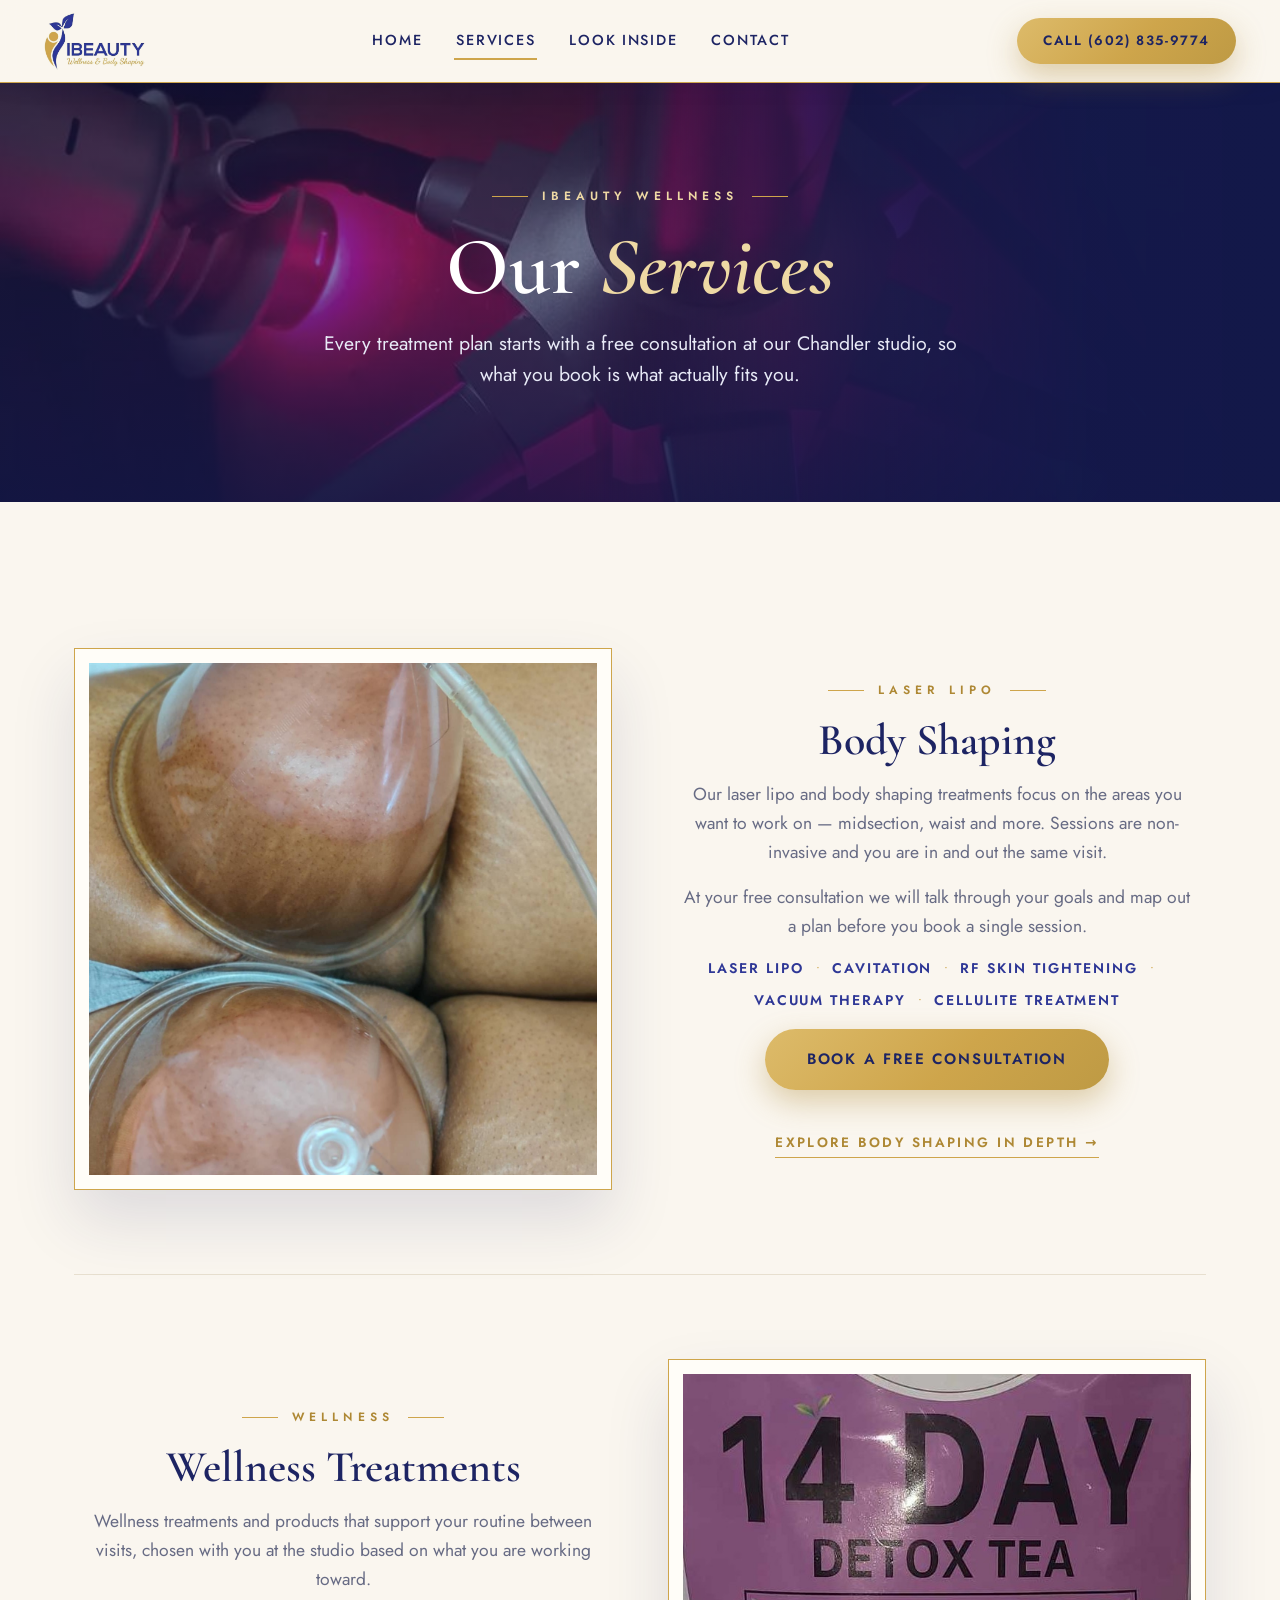
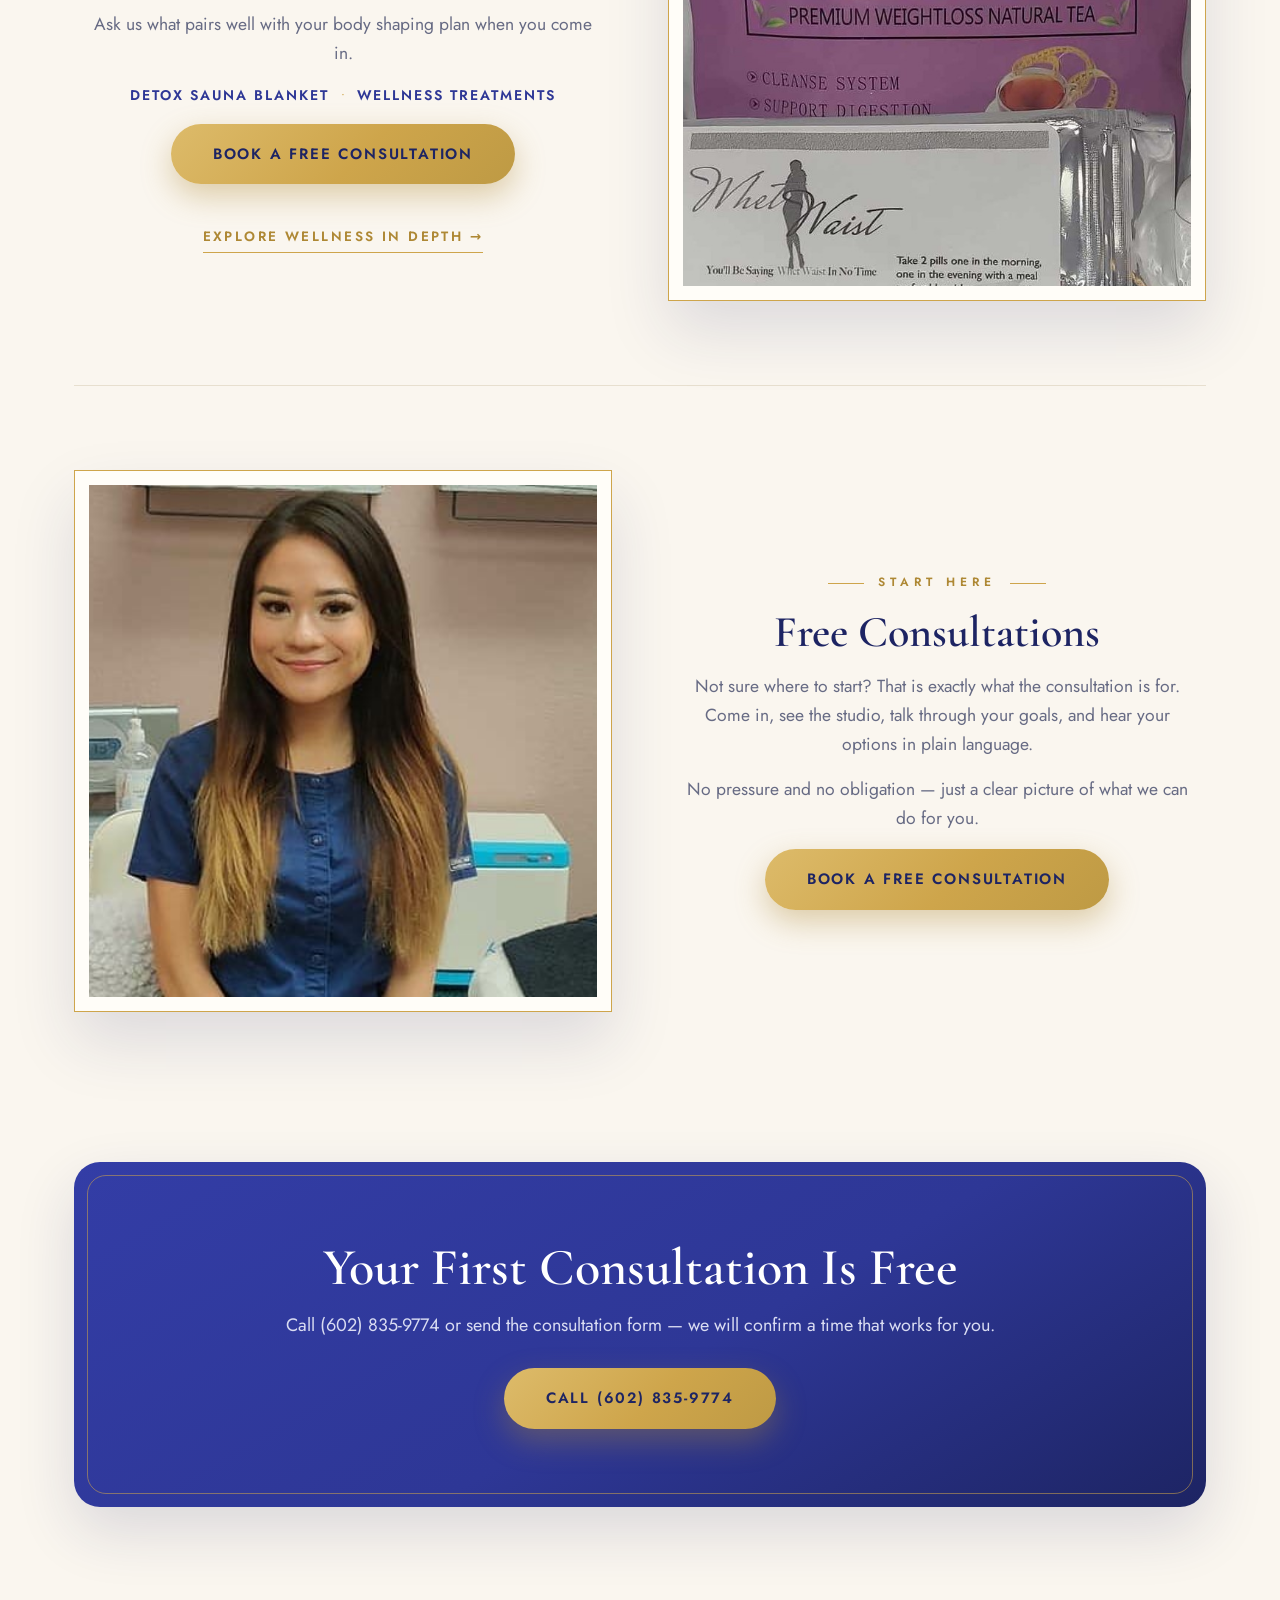
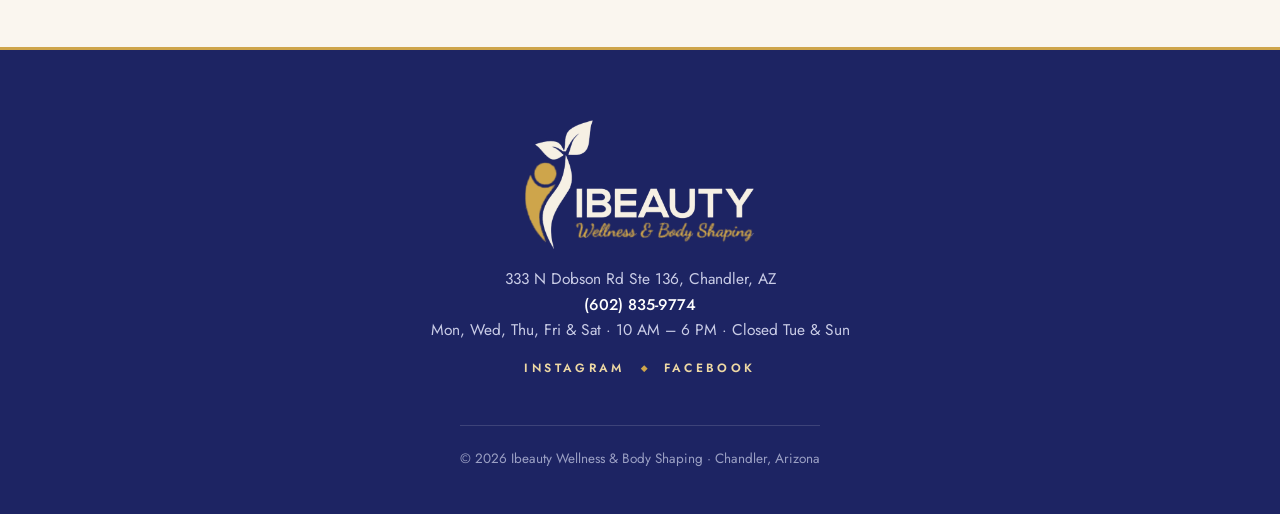
<file: services.html>
<!DOCTYPE html>
<html lang="en">
<head>
<meta charset="UTF-8">
<meta name="viewport" content="width=device-width, initial-scale=1.0">
<title>Services — Ibeauty Wellness &amp; Body Shaping, Chandler AZ</title>
<meta name="description" content="Laser lipo, body shaping and wellness treatments at Ibeauty Wellness & Body Shaping in Chandler, AZ. Free consultations. Call (602) 835-9774.">
<link rel="preconnect" href="https://fonts.googleapis.com">
<link rel="preconnect" href="https://fonts.gstatic.com" crossorigin>
<link href="https://fonts.googleapis.com/css2?family=Cormorant+Garamond:ital,wght@0,500;0,600;0,700;1,500;1,600&family=Jost:wght@400;500;600&display=swap" rel="stylesheet">
<link rel="stylesheet" href="style.css">
<link rel="icon" href="logo-transparent.png">
</head>
<body>

<header>
  <div class="header-in">
    <button class="menu-btn" type="button" aria-label="Open menu" aria-expanded="false"><span></span><span></span><span></span></button>
    <a class="brand" href="index.html">
      <img src="logo-transparent.png" alt="Ibeauty Wellness & Body Shaping logo">
    </a>
    <nav>
      <a href="index.html">Home</a>
      <a href="services.html" class="active">Services</a>
      <a href="look-inside.html">Look Inside</a>
      <a href="contact.html">Contact</a>
    </nav>
    <a class="btn header-call" href="tel:+16028359774">Call (602) 835-9774</a>
  </div>
</header>

<div class="page-hero">
  <div class="hero-media"><img src="treatment-device.jpg" alt="Body shaping treatment technology at Ibeauty Wellness in Chandler" fetchpriority="high"></div>
  <div class="hero-shade"></div>
  <div class="page-hero-in on-dark">
    <span class="eyebrow">Ibeauty Wellness</span>
    <h1>Our <em>Services</em></h1>
    <p>Every treatment plan starts with a free consultation at our Chandler studio, so what you book is what actually fits you.</p>
  </div>
</div>

<section>
  <div class="wrap">
    <div class="block">
      <div class="block-photo"><a href="body-shaping.html"><img src="card-body-shaping.jpg" alt="Vacuum therapy cups during a body shaping treatment"></a></div>
      <div class="block-copy">
        <span class="eyebrow">Laser Lipo</span>
        <h3>Body Shaping</h3>
        <p>Our laser lipo and body shaping treatments focus on the areas you want to work on — midsection, waist and more. Sessions are non-invasive and you are in and out the same visit.</p>
        <p>At your free consultation we will talk through your goals and map out a plan before you book a single session.</p>
        <ul class="names">
          <li><a href="body-shaping.html#laser-lipo">Laser Lipo</a></li>
          <li><a href="body-shaping.html#cavitation">Cavitation</a></li>
          <li><a href="body-shaping.html#rf-skin-tightening">RF Skin Tightening</a></li>
          <li><a href="body-shaping.html#vacuum-therapy">Vacuum Therapy</a></li>
          <li><a href="body-shaping.html#cellulite-treatment">Cellulite Treatment</a></li>
        </ul>
        <a class="btn" href="contact.html#consult">Book a Free Consultation</a>
        <a class="textlink" href="body-shaping.html">Explore Body Shaping in Depth →</a>
      </div>
    </div>
    <div class="block rev">
      <div class="block-photo"><a href="wellness.html"><img src="card-wellness.jpg" alt="Detox tea and wellness products at Ibeauty Wellness"></a></div>
      <div class="block-copy">
        <span class="eyebrow">Wellness</span>
        <h3>Wellness Treatments</h3>
        <p>Wellness treatments and products that support your routine between visits, chosen with you at the studio based on what you are working toward.</p>
        <p>Ask us what pairs well with your body shaping plan when you come in.</p>
        <ul class="names">
          <li><a href="wellness.html#detox-sauna-blanket">Detox Sauna Blanket</a></li>
          <li><a href="wellness.html#wellness-treatments">Wellness Treatments</a></li>
        </ul>
        <a class="btn" href="contact.html#consult">Book a Free Consultation</a>
        <a class="textlink" href="wellness.html">Explore Wellness in Depth →</a>
      </div>
    </div>
    <div class="block">
      <div class="block-photo"><a href="contact.html#consult"><img src="card-consultation.jpg" alt="A member of the Ibeauty Wellness team in the treatment room"></a></div>
      <div class="block-copy">
        <span class="eyebrow">Start Here</span>
        <h3>Free Consultations</h3>
        <p>Not sure where to start? That is exactly what the consultation is for. Come in, see the studio, talk through your goals, and hear your options in plain language.</p>
        <p>No pressure and no obligation — just a clear picture of what we can do for you.</p>
        <a class="btn" href="contact.html#consult">Book a Free Consultation</a>
      </div>
    </div>
  </div>
</section>

<section style="padding-top:10px">
  <div class="wrap">
    <div class="cta-band">
      <h2>Your First Consultation Is Free</h2>
      <p>Call (602) 835-9774 or send the consultation form — we will confirm a time that works for you.</p>
      <a class="btn" href="tel:+16028359774">Call (602) 835-9774</a>
    </div>
  </div>
</section>

<footer>
  <div class="wrap foot-grid">
    <img src="logo-footer.png" alt="Ibeauty Wellness & Body Shaping logo">
    <p>333 N Dobson Rd Ste 136, Chandler, AZ<br>
    <a href="tel:+16028359774">(602) 835-9774</a><br>
    Mon, Wed, Thu, Fri &amp; Sat · 10 AM – 6 PM · Closed Tue &amp; Sun</p>
    <div class="foot-social">
      <a href="https://www.instagram.com/ibeautywellbody/" target="_blank" rel="noopener">Instagram</a><i>◆</i><a href="https://www.facebook.com/ibeautywellbody" target="_blank" rel="noopener">Facebook</a>
    </div>
    <div class="fine">© 2026 Ibeauty Wellness &amp; Body Shaping · Chandler, Arizona</div>
  </div>
</footer>

<div class="mobile-bar">
  <a href="tel:+16028359774">Call Now</a>
  <a class="gold" href="contact.html#consult">Free Consultation</a>
</div>

<script src="https://widgets.leadconnectorhq.com/loader.js" data-resources-url="https://widgets.leadconnectorhq.com/chat-widget/loader.js" data-widget-id="6af9cb94a68c8c5d0377629b"></script>
<script>
document.querySelector('.menu-btn').addEventListener('click',function(){
  var h=document.querySelector('header');var open=h.classList.toggle('menu-open');
  this.setAttribute('aria-expanded',open);this.setAttribute('aria-label',open?'Close menu':'Open menu');
});
</script>
</body>
</html>
</file>
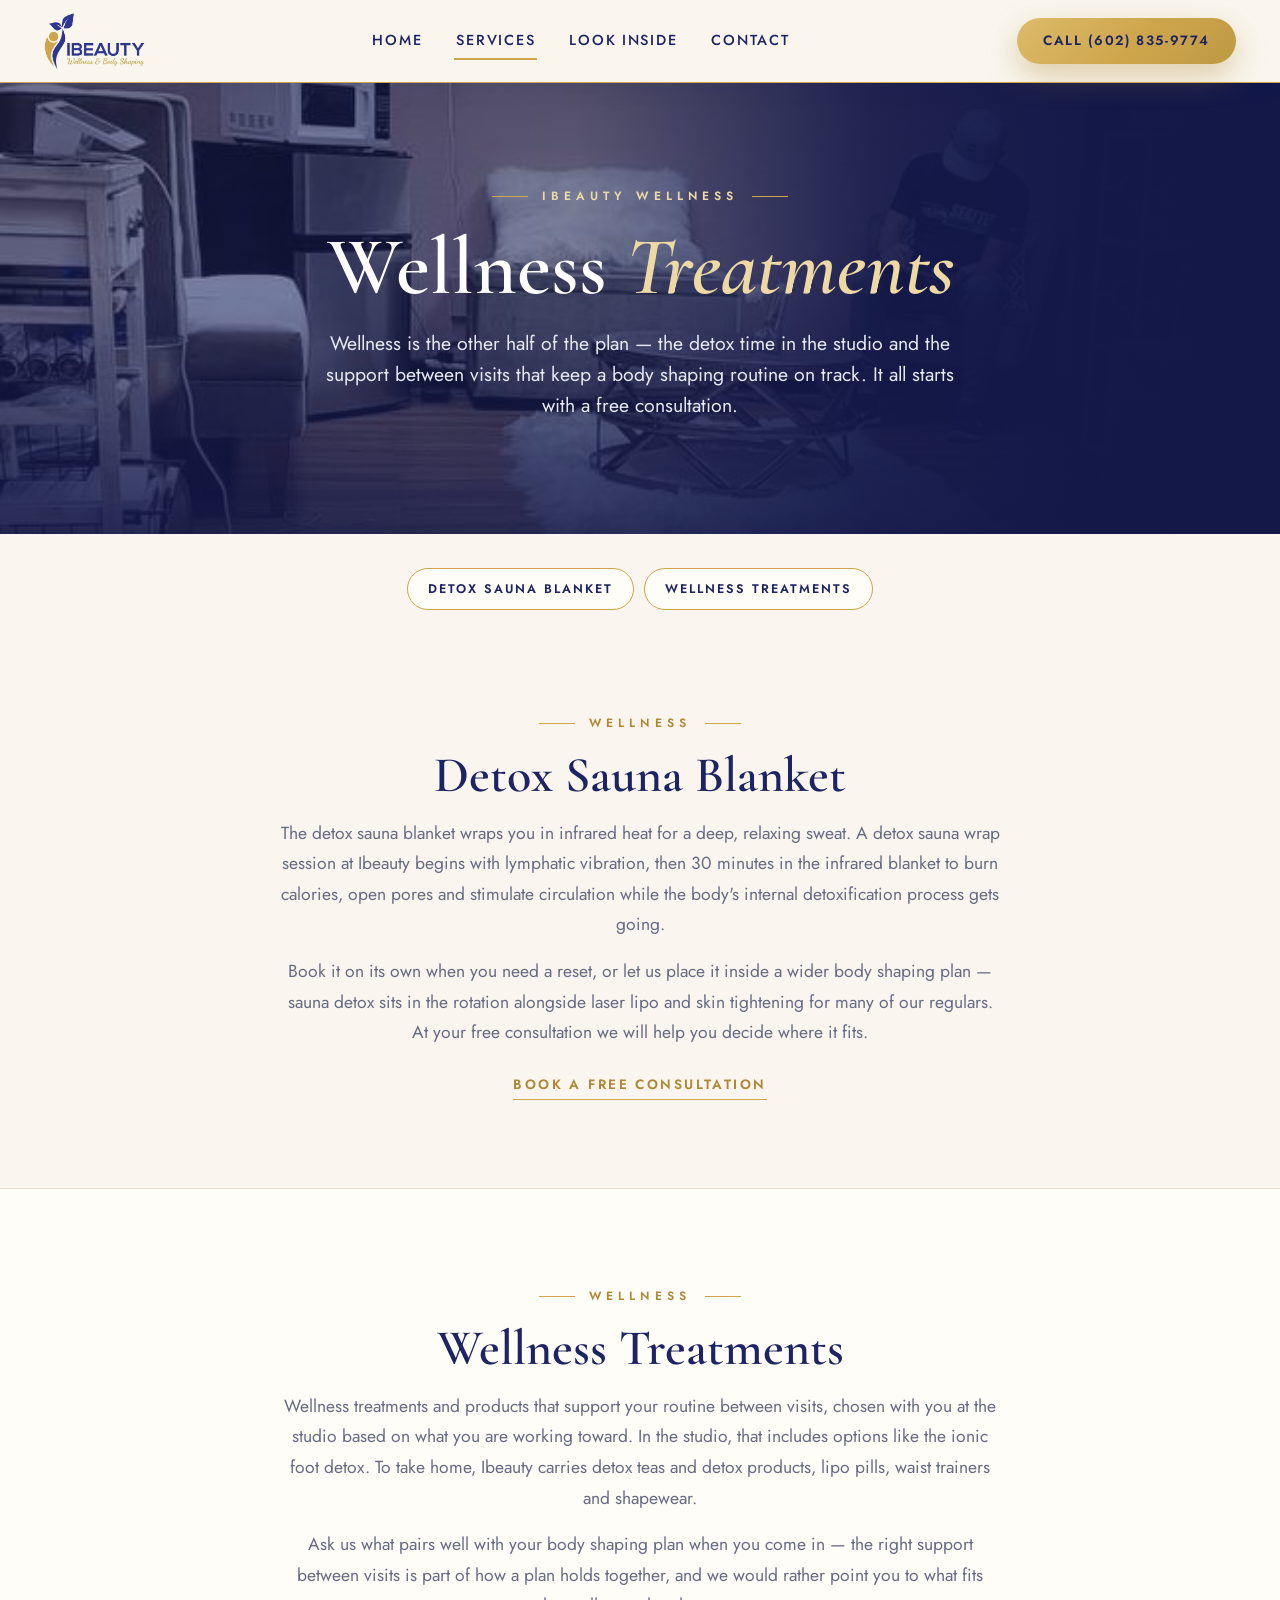
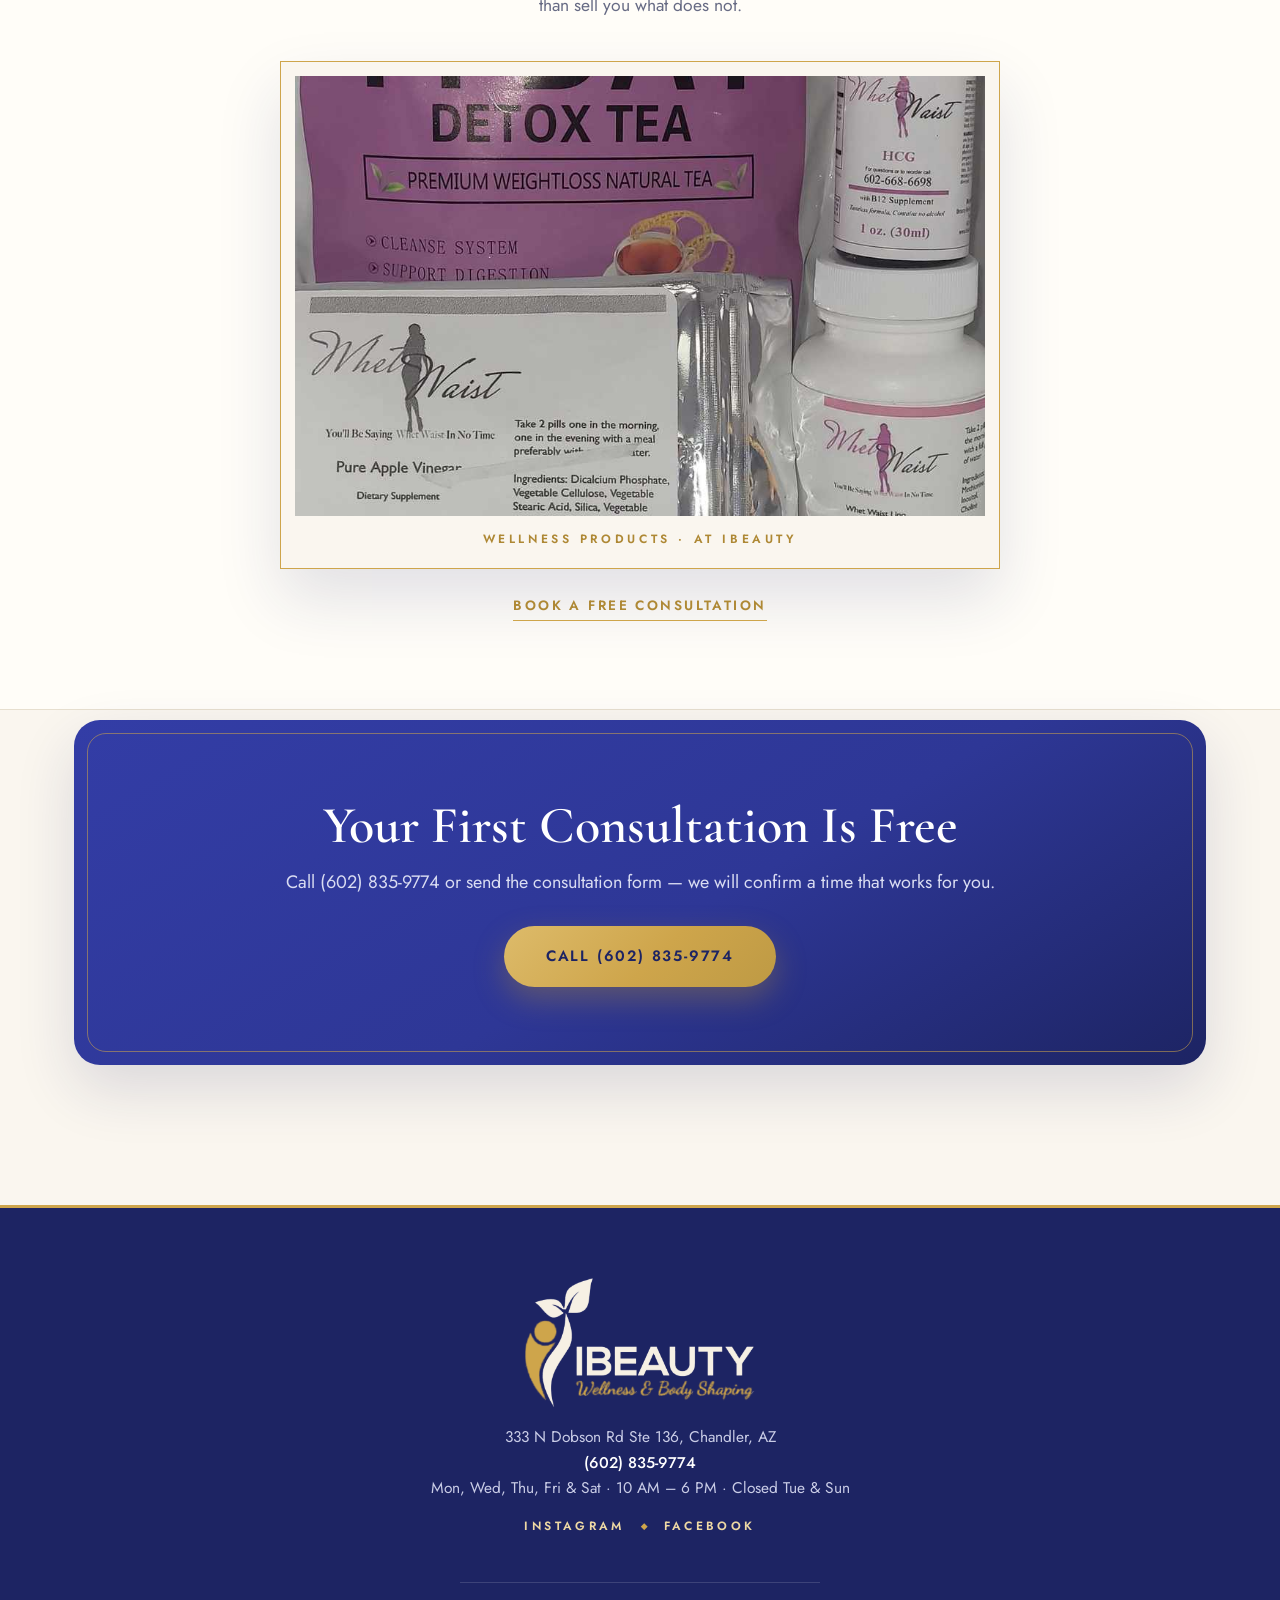
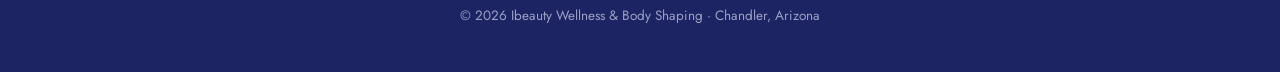
<file: wellness.html>
<!DOCTYPE html>
<html lang="en">
<head>
<meta charset="UTF-8">
<meta name="viewport" content="width=device-width, initial-scale=1.0">
<title>Wellness — Ibeauty Wellness &amp; Body Shaping, Chandler AZ</title>
<meta name="description" content="Detox sauna blanket sessions and wellness treatments at Ibeauty Wellness & Body Shaping in Chandler, AZ. Support for your routine between visits. Free consultations. Call (602) 835-9774.">
<link rel="preconnect" href="https://fonts.googleapis.com">
<link rel="preconnect" href="https://fonts.gstatic.com" crossorigin>
<link href="https://fonts.googleapis.com/css2?family=Cormorant+Garamond:ital,wght@0,500;0,600;0,700;1,500;1,600&family=Jost:wght@400;500;600&display=swap" rel="stylesheet">
<link rel="stylesheet" href="style.css">
<link rel="icon" href="logo-transparent.png">
</head>
<body>

<header>
  <div class="header-in">
    <button class="menu-btn" type="button" aria-label="Open menu" aria-expanded="false"><span></span><span></span><span></span></button>
    <a class="brand" href="index.html">
      <img src="logo-transparent.png" alt="Ibeauty Wellness & Body Shaping logo">
    </a>
    <nav>
      <a href="index.html">Home</a>
      <a href="services.html" class="active">Services</a>
      <a href="look-inside.html">Look Inside</a>
      <a href="contact.html">Contact</a>
    </nav>
    <a class="btn header-call" href="tel:+16028359774">Call (602) 835-9774</a>
  </div>
</header>

<div class="page-hero">
  <div class="hero-media"><img src="hero-interior.jpg" alt="Inside the Ibeauty Wellness studio in Chandler" fetchpriority="high"></div>
  <div class="hero-shade"></div>
  <div class="page-hero-in on-dark">
    <span class="eyebrow">Ibeauty Wellness</span>
    <h1>Wellness <em>Treatments</em></h1>
    <p>Wellness is the other half of the plan — the detox time in the studio and the support between visits that keep a body shaping routine on track. It all starts with a free consultation.</p>
  </div>
</div>

<nav class="jumpnav">
  <a href="#detox-sauna-blanket">Detox Sauna Blanket</a>
  <a href="#wellness-treatments">Wellness Treatments</a>
</nav>

<section class="detail" id="detox-sauna-blanket">
  <div class="wrap">
    <span class="eyebrow">Wellness</span>
    <h2>Detox Sauna Blanket</h2>
    <p>The detox sauna blanket wraps you in infrared heat for a deep, relaxing sweat. A detox sauna wrap session at Ibeauty begins with lymphatic vibration, then 30 minutes in the infrared blanket to burn calories, open pores and stimulate circulation while the body's internal detoxification process gets going.</p>
    <p>Book it on its own when you need a reset, or let us place it inside a wider body shaping plan — sauna detox sits in the rotation alongside laser lipo and skin tightening for many of our regulars. At your free consultation we will help you decide where it fits.</p>
    <a class="textlink" href="contact.html#consult">Book a Free Consultation</a>
  </div>
</section>

<section class="detail alt" id="wellness-treatments">
  <div class="wrap">
    <span class="eyebrow">Wellness</span>
    <h2>Wellness Treatments</h2>
    <p>Wellness treatments and products that support your routine between visits, chosen with you at the studio based on what you are working toward. In the studio, that includes options like the ionic foot detox. To take home, Ibeauty carries detox teas and detox products, lipo pills, waist trainers and shapewear.</p>
    <p>Ask us what pairs well with your body shaping plan when you come in — the right support between visits is part of how a plan holds together, and we would rather point you to what fits than sell you what does not.</p>
    <figure class="dfig">
      <img src="photo-detox.jpg" alt="Wellness products at Ibeauty Wellness" loading="lazy">
      <figcaption>Wellness Products · At Ibeauty</figcaption>
    </figure>
    <a class="textlink" href="contact.html#consult">Book a Free Consultation</a>
  </div>
</section>

<section style="padding-top:10px">
  <div class="wrap">
    <div class="cta-band">
      <h2>Your First Consultation Is Free</h2>
      <p>Call (602) 835-9774 or send the consultation form — we will confirm a time that works for you.</p>
      <a class="btn" href="tel:+16028359774">Call (602) 835-9774</a>
    </div>
  </div>
</section>

<footer>
  <div class="wrap foot-grid">
    <img src="logo-footer.png" alt="Ibeauty Wellness & Body Shaping logo">
    <p>333 N Dobson Rd Ste 136, Chandler, AZ<br>
    <a href="tel:+16028359774">(602) 835-9774</a><br>
    Mon, Wed, Thu, Fri &amp; Sat · 10 AM – 6 PM · Closed Tue &amp; Sun</p>
    <div class="foot-social">
      <a href="https://www.instagram.com/ibeautywellbody/" target="_blank" rel="noopener">Instagram</a><i>◆</i><a href="https://www.facebook.com/ibeautywellbody" target="_blank" rel="noopener">Facebook</a>
    </div>
    <div class="fine">© 2026 Ibeauty Wellness &amp; Body Shaping · Chandler, Arizona</div>
  </div>
</footer>

<div class="mobile-bar">
  <a href="tel:+16028359774">Call Now</a>
  <a class="gold" href="contact.html#consult">Free Consultation</a>
</div>

<script src="https://widgets.leadconnectorhq.com/loader.js" data-resources-url="https://widgets.leadconnectorhq.com/chat-widget/loader.js" data-widget-id="6af9cb94a68c8c5d0377629b"></script>
<script>
document.querySelector('.menu-btn').addEventListener('click',function(){
  var h=document.querySelector('header');var open=h.classList.toggle('menu-open');
  this.setAttribute('aria-expanded',open);this.setAttribute('aria-label',open?'Close menu':'Open menu');
});
</script>
</body>
</html>
</file>
<file: style.css>
:root{
  --ivory:#FAF6EF;
  --paper:#FFFDF8;
  --royal:#2E3796;
  --royal-deep:#1D2463;
  --royal-abyss:#131849;
  --gold:#CEA54B;
  --gold-deep:#AE8834;
  --gold-pale:#EED9A4;
  --ink:#2B2E45;
  --muted:#676B84;
  --line:#E7DFCF;
  --radius:18px;
  --shadow:0 24px 60px rgba(29,36,99,.14);
}
*{margin:0;padding:0;box-sizing:border-box}
html{scroll-behavior:smooth}
body{
  font-family:'Jost',system-ui,sans-serif;
  background:var(--ivory);
  color:var(--ink);
  line-height:1.65;
  font-size:17px;
  text-align:center;
}
img{display:block;max-width:100%}
a{text-decoration:none;color:inherit}
h1,h2,h3{font-family:'Cormorant Garamond',serif;color:var(--royal-deep);font-weight:600;line-height:1.08}
.wrap{max-width:1180px;margin:0 auto;padding:0 24px}

/* Eyebrow with flanking hairline gold rules */
.eyebrow{
  display:inline-flex;align-items:center;gap:14px;
  letter-spacing:.34em;text-transform:uppercase;font-size:12px;font-weight:600;color:var(--gold-deep);
}
.eyebrow::before,.eyebrow::after{
  content:"";width:36px;height:1px;background:var(--gold);flex:none;
}
.on-dark .eyebrow{color:var(--gold-pale)}

.btn{
  display:inline-block;background:linear-gradient(135deg,#DDBB6A,var(--gold) 55%,#BE9A44);color:var(--royal-deep);
  font-weight:600;letter-spacing:.12em;padding:18px 42px;border-radius:999px;
  font-size:15px;text-transform:uppercase;transition:transform .15s ease, background .15s ease;
  box-shadow:0 12px 30px rgba(174,136,52,.38);
}
.btn:hover{background:#D9B968;transform:translateY(-1px)}
.btn-outline{
  display:inline-block;border:1.5px solid var(--royal);color:var(--royal);
  font-weight:600;letter-spacing:.06em;padding:14px 32px;border-radius:999px;
  font-size:15px;text-transform:uppercase;background:transparent;
}
.btn-outline:hover{background:rgba(46,55,150,.06)}
.btn-ghost{
  display:inline-block;border:1.5px solid rgba(255,255,255,.85);color:#fff;
  font-weight:600;letter-spacing:.12em;padding:17px 38px;border-radius:999px;
  font-size:15px;text-transform:uppercase;background:rgba(19,24,73,.25);
  transition:background .15s ease, transform .15s ease;
}
.btn-ghost:hover{background:rgba(255,255,255,.14);transform:translateY(-1px)}

/* Header */
header{
  position:sticky;top:0;z-index:50;background:rgba(250,246,239,.94);
  backdrop-filter:blur(10px);border-bottom:1px solid var(--gold);
  box-shadow:0 4px 24px rgba(29,36,99,.05);
}
.header-in{display:flex;align-items:center;justify-content:space-between;gap:16px;padding:12px 24px;max-width:1240px;margin:0 auto}
.brand{display:flex;align-items:center;gap:12px;text-align:left}
.brand img{height:58px;width:auto}
.brand-name{font-family:'Cormorant Garamond',serif;font-size:25px;font-weight:700;color:var(--royal-deep);line-height:1}
.brand-sub{font-size:10.5px;letter-spacing:.28em;text-transform:uppercase;color:var(--gold-deep);font-weight:600}
nav{display:flex;gap:30px;font-size:14.5px;letter-spacing:.12em;text-transform:uppercase;font-weight:500;color:var(--royal-deep)}
nav a{padding:6px 2px;border-bottom:2px solid transparent}
nav a.active,nav a:hover{border-bottom-color:var(--gold)}
.header-call{padding:12px 26px;font-size:13.5px}

/* ============ HERO — full-bleed photographic (Red Agave pattern) ============ */
.hero{position:relative;background:var(--royal-deep);color:#fff;overflow:visible}
.hero-media{position:absolute;inset:0;overflow:hidden}
.hero-media img{width:100%;height:100%;object-fit:cover;object-position:center 20%}
.hero .hero-media img{animation:heroZoom 38s ease-in-out infinite alternate}
@keyframes heroZoom{from{transform:scale(1)}to{transform:scale(1.07)}}
@media (prefers-reduced-motion: reduce){.hero .hero-media img{animation:none}}
.hero-shade{position:absolute;inset:0;background:linear-gradient(90deg,rgba(19,24,73,0) 45%,rgba(19,24,73,.78) 68%,rgba(19,24,73,.98) 85%,rgba(19,24,73,1) 100%),linear-gradient(180deg,rgba(19,24,73,.60) 0%,rgba(29,36,99,.52) 42%,rgba(19,24,73,.88) 100%)}
.hero-in{
  position:relative;z-index:2;width:100%;max-width:920px;margin:0 auto;min-height:88vh;
  padding:110px 24px 0;display:flex;flex-direction:column;align-items:center;justify-content:flex-end;gap:24px;
}
.hero h1{color:#fff;font-size:clamp(46px,8.2vw,112px);line-height:1.02;letter-spacing:.005em}
.hero h1 em{font-style:italic;color:var(--gold-pale)}
.hero-sub{font-size:20px;color:#E7E9F6;max-width:580px;line-height:1.6}
.pill{
  display:inline-flex;align-items:center;gap:9px;background:rgba(19,24,73,.55);
  border:1px solid rgba(206,165,75,.55);border-radius:999px;padding:10px 22px;font-size:14.5px;color:#fff;
  box-shadow:0 6px 18px rgba(10,12,40,.25);font-weight:500;backdrop-filter:blur(6px);
}
.pill .stars{color:var(--gold);letter-spacing:2px;font-size:13px}
/* CTA row straddles the hero's lower edge — front plane */
.hero-cta{display:flex;gap:16px;flex-wrap:wrap;justify-content:center;transform:translateY(50%);margin-top:2px}

/* Trust strip */
.trust{position:relative;z-index:1;background:var(--royal-deep);color:#F4EFE3;padding:38px 0 24px;font-size:16px;letter-spacing:.05em;border-bottom:2px solid var(--gold)}
.trust .wrap{display:flex;justify-content:center;gap:14px;flex-wrap:wrap;align-items:center}
.trust b{color:var(--gold);font-weight:600}
.trust .dot{color:var(--gold)}

/* Sections */
section{padding:120px 0}
.section-head{max-width:700px;margin:0 auto 58px;display:flex;flex-direction:column;gap:16px;align-items:center}
.section-head h2{font-size:clamp(40px,4.6vw,60px)}
.section-head h2::after{
  content:"";display:block;width:72px;height:2px;background:var(--gold);margin:18px auto 0;
}
.section-head p{color:var(--muted);font-size:18px}

/* Form */
.form-section{padding:84px 0 96px;background:linear-gradient(180deg,#F3ECDD,var(--ivory))}
.form-card{
  max-width:700px;margin:0 auto;background:var(--paper);border-radius:24px;
  box-shadow:var(--shadow);padding:52px 48px 36px;border-top:5px solid var(--gold);
}
.form-card h2{font-size:42px;margin:12px 0 10px}
.form-card p{color:var(--muted);margin-bottom:18px}
.form-card iframe{width:100%;border:none;min-height:560px}

/* Services — large photographic cards */
.cards{display:grid;grid-template-columns:repeat(3,1fr);gap:30px}
.card{background:var(--paper);border-radius:var(--radius);overflow:hidden;box-shadow:0 18px 46px rgba(29,36,99,.09);border:1px solid var(--line);text-align:center;transition:transform .3s ease, box-shadow .3s ease}
.card:hover{transform:translateY(-5px);box-shadow:0 30px 60px rgba(29,36,99,.15)}
.card img{width:100%;height:460px;object-fit:cover;transition:transform .7s ease}
.card:hover img{transform:scale(1.05)}
.card-body{padding:38px 30px 44px;display:flex;flex-direction:column;gap:12px;align-items:center}
.card-body::before{content:"";width:44px;height:2px;background:var(--gold)}
.card h3{font-size:33px}
.card p{color:var(--muted);font-size:16.5px}
.card .from-link{color:var(--gold-deep);font-weight:600;letter-spacing:.1em;text-transform:uppercase;font-size:13px}

/* Gallery — full-width photographic band */
.gallery-section{padding-bottom:0}
.gallery-band{
  display:grid;grid-template-columns:repeat(4,1fr);grid-auto-rows:280px;gap:6px;grid-auto-flow:dense;
  border-top:3px solid var(--gold);border-bottom:3px solid var(--gold);
}
.gallery-band figure{overflow:hidden;position:relative}
.gallery-band img{width:100%;height:100%;object-fit:cover;transition:transform .8s ease}
.gallery-band figure:hover img{transform:scale(1.05)}
.g-wide{grid-column:span 2}
.g-tall{grid-row:span 2}

/* Steps */
.steps{display:grid;grid-template-columns:repeat(3,1fr);gap:28px;max-width:980px;margin:0 auto}
.step{padding:30px 18px 10px;border-top:1px solid var(--line);position:relative}
.step::before{content:"";position:absolute;top:-1px;left:50%;transform:translateX(-50%);width:46px;height:2px;background:var(--gold)}
.step .num{
  font-family:'Cormorant Garamond',serif;font-size:60px;color:var(--gold);line-height:1;display:block;margin-bottom:12px;
}
.step h3{font-size:26px;margin-bottom:8px}
.step p{color:var(--muted);font-size:16px}

/* FAQ */
.faq{max-width:760px;margin:0 auto;text-align:center}
.faq details{border-bottom:1px solid var(--line);padding:22px 6px;text-align:center}
.faq summary{
  font-family:'Cormorant Garamond',serif;font-size:24px;font-weight:600;color:var(--royal-deep);
  cursor:pointer;list-style:none;
}
.faq summary::-webkit-details-marker{display:none}
.faq details p{color:var(--muted);margin-top:10px;font-size:16.5px}

/* CTA band */
.cta-band{position:relative;background:linear-gradient(150deg,#333DA6,var(--royal) 55%,var(--royal-deep));color:#fff;border-radius:26px;padding:78px 30px;max-width:1180px;margin:0 auto;box-shadow:var(--shadow)}
.cta-band::after{content:"";position:absolute;inset:13px;border:1px solid rgba(206,165,75,.55);border-radius:19px;pointer-events:none}
.cta-band h2{color:#fff;font-size:clamp(36px,4.4vw,52px);margin-bottom:14px}
.cta-band p{color:#D9DCF2;margin-bottom:28px;font-size:18px}

/* Service blocks (services page) */
.block{display:grid;grid-template-columns:1fr 1fr;gap:56px;align-items:center;padding:84px 0;border-top:1px solid var(--line)}
.block:first-child{border-top:none;padding-top:6px}
.block:last-child{padding-bottom:0}
.block img{width:100%;height:540px;object-fit:cover;border-radius:22px;box-shadow:var(--shadow)}
.block-copy{display:flex;flex-direction:column;gap:16px;align-items:center;padding:0 12px}
.block-copy h3{font-size:44px}
.block-copy p{color:var(--muted);font-size:17.5px}
.block.rev .block-photo{order:2}

/* Info cards (contact page) */
.info-cards{display:grid;grid-template-columns:repeat(3,1fr);gap:26px;margin-bottom:56px}
.info-card{background:var(--paper);border-radius:var(--radius);padding:40px 28px;box-shadow:0 14px 40px rgba(29,36,99,.09);border-top:3px solid var(--gold)}
.info-card h3{font-size:27px;margin-bottom:12px}
.info-card p{color:var(--muted);font-size:16.5px}
.info-card a{color:var(--royal);font-weight:600}
.hours-table{margin:0 auto;border-collapse:collapse;font-size:16.5px;color:var(--muted)}
.hours-table td{padding:3px 12px;text-align:left}
.hours-table td:first-child{color:var(--royal-deep);font-weight:500}
.map-frame{border-radius:22px;overflow:hidden;box-shadow:var(--shadow);margin-bottom:70px}
.map-frame iframe{width:100%;height:380px;border:0;display:block}

/* Page hero (inner pages) — full-bleed photographic */
.page-hero{position:relative;background:var(--royal-deep);color:#fff;overflow:hidden}
.page-hero .hero-media img{object-position:center 32%}
.page-hero-in{
  position:relative;z-index:2;max-width:840px;margin:0 auto;
  padding:104px 24px 112px;display:flex;flex-direction:column;align-items:center;gap:18px;
}
.page-hero h1{color:#fff;font-size:clamp(46px,6.4vw,84px);line-height:1.04}
.page-hero h1 em{font-style:italic;color:var(--gold-pale)}
.page-hero p{color:#E7E9F6;font-size:19.5px;max-width:640px;line-height:1.6}

/* Footer */
footer{background:var(--royal-deep);color:#C9CCE6;padding:70px 0 44px;margin-top:0;border-top:3px solid var(--gold)}
footer .foot-grid{display:flex;flex-direction:column;align-items:center;gap:16px}
footer img{width:230px;height:auto}
footer .foot-name{font-family:'Cormorant Garamond',serif;font-size:32px;color:#fff;font-weight:700;line-height:1.1}
footer .foot-sub{letter-spacing:.3em;text-transform:uppercase;font-size:11px;color:var(--gold);font-weight:600}
footer p{font-size:15.5px}
footer a{color:#fff;font-weight:500}
footer .fine{border-top:1px solid rgba(255,255,255,.14);margin-top:30px;padding-top:22px;font-size:13.5px;color:#9BA0C4;max-width:1180px;margin-left:auto;margin-right:auto}
footer .foot-social{display:flex;align-items:center;justify-content:center;gap:16px}
footer .foot-social a{color:var(--gold-pale);font-size:12px;font-weight:600;letter-spacing:.28em;text-transform:uppercase}
footer .foot-social a:hover{color:#fff}
footer .foot-social i{color:var(--gold);font-style:normal;font-size:9px}

/* Mobile sticky bar */
.mobile-bar{display:none}
@media (max-width:900px){
  nav{display:none}
  .hero-in{min-height:94vh;padding:84px 20px 0;gap:20px}
  .hero-sub{font-size:18px}
  .hero-cta{gap:12px}
  .trust{padding-top:88px}
  .btn-ghost{padding:16px 30px}
  .cards,.steps,.info-cards{grid-template-columns:1fr}
  .card img{height:380px}
  .gallery-band{grid-template-columns:repeat(2,1fr);grid-auto-rows:190px}
  .block{grid-template-columns:1fr;gap:28px;padding:56px 0}
  .block.rev .block-photo{order:0}
  .block img{height:340px}
  .page-hero-in{padding:80px 20px 88px}
  section{padding:64px 0}
  .gallery-section{padding-bottom:0}
  .form-card{padding:38px 20px 22px}
  .form-card h2{font-size:34px}
  body{padding-bottom:64px}
  .mobile-bar{
    display:flex;position:fixed;left:0;right:96px;bottom:0;z-index:60;
    background:var(--royal-deep);box-shadow:0 -6px 24px rgba(29,36,99,.25);
  }
  .mobile-bar a{
    flex:1;text-align:center;padding:16px 4px;color:#fff;font-weight:600;
    letter-spacing:.06em;text-transform:uppercase;font-size:13px;white-space:nowrap;
  }
  .mobile-bar a.gold{background:var(--gold);color:var(--royal-deep)}
  .header-call{display:none}
}

/* ===== Premium pass 2026-11-16: mobile hero photo must read through the shade ===== */
@media (max-width:760px){
  .hero-shade{background:linear-gradient(180deg,rgba(19,24,73,.42) 0%,rgba(29,36,99,.55) 45%,rgba(19,24,73,.85) 100%)}
  .hero .hero-media img{object-position:32% 30%}
  .page-hero .hero-shade{background:linear-gradient(180deg,rgba(19,24,73,.42) 0%,rgba(29,36,99,.55) 45%,rgba(19,24,73,.85) 100%)}
}

/* ===== LUXURY PASS 2026-11-16 — editorial, Three-Planes, ivory & air ===== */
section{padding:140px 0}
.section-head{margin-bottom:64px}
.section-head p{font-size:18.5px;line-height:1.7}
.eyebrow{letter-spacing:.42em}

/* Home hero: giant outlined word behind, matted photo in front */
.home .hero{background:var(--ivory);color:var(--ink);overflow:hidden}
.hero-word{
  position:absolute;top:6px;left:50%;transform:translateX(-50%);z-index:0;
  font-family:'Cormorant Garamond',serif;font-style:italic;font-weight:600;
  font-size:clamp(120px,21vw,290px);line-height:1;white-space:nowrap;pointer-events:none;
  color:rgba(174,136,52,.07);
  -webkit-text-stroke:1px rgba(174,136,52,.38);
}
.hero-grid{
  position:relative;z-index:1;max-width:880px;margin:0 auto;
  padding:110px 24px 118px;display:block;
}
.hero-copy{display:flex;flex-direction:column;align-items:center;gap:26px}
.home .hero h1{color:var(--royal-deep);font-size:clamp(52px,6.4vw,96px);line-height:1.03}
.home .hero h1 em{color:var(--gold-deep)}
.home .hero-sub{color:#4A4E6B;font-size:20.5px;max-width:640px}
.home .pill{
  background:var(--paper);border:1px solid var(--gold);color:var(--royal-deep);
  box-shadow:0 10px 26px rgba(29,36,99,.08);backdrop-filter:none;
}
.home .hero-cta{transform:none;margin-top:4px}
.btn-line{
  display:inline-block;border:1.5px solid var(--royal-deep);color:var(--royal-deep);
  font-weight:600;letter-spacing:.12em;padding:17px 38px;border-radius:999px;
  font-size:15px;text-transform:uppercase;background:transparent;transition:background .15s ease,transform .15s ease;
}
.btn-line:hover{background:rgba(29,36,99,.05);transform:translateY(-1px)}
.hero-photo{
  position:relative;background:var(--paper);border:1px solid var(--gold);
  padding:16px 16px 0;box-shadow:0 34px 70px rgba(29,36,99,.16);
}
.hero-photo::after{
  content:"";position:absolute;inset:0;transform:translate(18px,18px);
  border:1px solid rgba(206,165,75,.55);z-index:-1;
}
.hero-photo img{width:100%;height:620px;object-fit:cover;object-position:center 26%}
.hero-photo figcaption{
  font-size:12px;letter-spacing:.3em;text-transform:uppercase;color:var(--gold-deep);
  font-weight:600;padding:15px 6px 17px;
}

/* Trust strip goes ivory with hairlines */
.trust{background:var(--ivory);color:var(--ink);border-top:1px solid var(--line);border-bottom:1px solid var(--line);padding:30px 0}
.trust b{color:var(--gold-deep)}

/* Service card numbers */
.card-num{font-family:'Cormorant Garamond',serif;font-style:italic;font-size:20px;color:var(--gold-deep);letter-spacing:.08em}
.card img{height:520px}
.card-body{padding:44px 34px 50px}

/* Calm band — full-bleed photo, one line */
.calm-band{position:relative;overflow:hidden;min-height:560px;display:flex;align-items:center;justify-content:center}
.calm-band>img{position:absolute;inset:0;width:100%;height:100%;object-fit:cover;object-position:center 32%}
.calm-shade{position:absolute;inset:0;background:linear-gradient(180deg,rgba(19,24,73,.52),rgba(19,24,73,.68))}
.calm-in{position:relative;z-index:1;display:flex;flex-direction:column;align-items:center;gap:26px;padding:90px 24px}
.calm-in .eyebrow{color:var(--gold-pale)}
.calm-quote{font-family:'Cormorant Garamond',serif;font-weight:500;font-size:clamp(36px,5.2vw,62px);line-height:1.15;color:#fff;max-width:16ch}
.calm-quote em{font-style:italic;color:var(--gold-pale)}

/* Inner page heroes: outlined word behind the shade */
.page-hero .hero-word{
  top:50%;transform:translate(-50%,-50%);z-index:1;
  font-size:clamp(110px,17vw,230px);color:rgba(255,255,255,.05);
  -webkit-text-stroke:1px rgba(255,255,255,.30);
}

/* Services page photos get the matted keyline frame */
.block-photo{background:var(--paper);border:1px solid var(--gold);padding:14px 14px 14px;box-shadow:0 30px 60px rgba(29,36,99,.13)}
.block img{border-radius:0;box-shadow:none;height:512px}

@media (max-width:900px){
  section{padding:84px 0}
  .hero-grid{grid-template-columns:1fr;gap:44px;padding:64px 20px 72px}
  .hero-photo img{height:430px}
  .hero-word{font-size:clamp(96px,26vw,150px);top:2px}
  .card img{height:400px}
  .calm-band{min-height:460px}
  .block img{height:320px}
}

/* ===== Service detail pages 2026-11-16 — jump nav, in-depth sections, text links ===== */
/* Whole-card links on the home page */
a.card{display:block}
a.card .from-link{border-bottom:1px solid transparent;transition:border-color .2s ease}
a.card:hover .from-link{border-bottom-color:var(--gold)}

/* Jump-nav pill row under inner page heroes */
.jumpnav{
  display:flex;flex-wrap:wrap;gap:10px;justify-content:center;align-items:center;
  max-width:940px;margin:0 auto;padding:34px 24px 6px;
}
.jumpnav a{
  font-size:12.5px;font-weight:600;letter-spacing:.16em;text-transform:uppercase;
  color:var(--royal-deep);border:1px solid var(--gold);border-radius:999px;
  padding:10px 20px;background:var(--paper);transition:background .2s ease,color .2s ease,border-color .2s ease;
}
.jumpnav a:hover{background:var(--royal);border-color:var(--royal);color:#fff}

/* In-depth treatment sections */
.detail{padding:88px 0;scroll-margin-top:84px}
.detail.alt{background:var(--paper);border-top:1px solid var(--line);border-bottom:1px solid var(--line)}
.detail .wrap{max-width:820px}
.detail h2{font-size:clamp(36px,4.2vw,50px);margin:14px 0 6px}
.detail p{color:var(--muted);font-size:17.5px;line-height:1.75;max-width:720px;margin:16px auto 0}
.detail .dfig{
  max-width:720px;margin:40px auto 0;background:var(--paper);border:1px solid var(--gold);
  padding:14px;box-shadow:0 30px 60px rgba(29,36,99,.13);
}
.detail.alt .dfig{background:var(--ivory)}
.detail .dfig img{width:100%;height:440px;object-fit:cover}
.detail .dfig figcaption{
  font-size:12px;letter-spacing:.3em;text-transform:uppercase;color:var(--gold-deep);
  font-weight:600;padding:14px 6px 4px;
}
.textlink{
  display:inline-block;margin-top:26px;font-size:13.5px;font-weight:600;
  letter-spacing:.18em;text-transform:uppercase;color:var(--gold-deep);
  border-bottom:1.5px solid var(--gold);padding-bottom:3px;transition:color .2s ease,border-color .2s ease;
}
.textlink:hover{color:var(--royal);border-bottom-color:var(--royal)}

/* Treatment name lists on the services page */
.names{list-style:none;display:flex;flex-wrap:wrap;gap:8px 0;justify-content:center;max-width:560px}
.names li{display:inline-flex;align-items:center}
.names li:not(:last-child)::after{content:"•";color:var(--gold);margin:0 12px;font-size:13px}
.names a{
  font-size:14px;font-weight:600;letter-spacing:.14em;text-transform:uppercase;color:var(--royal);
  border-bottom:1px solid transparent;transition:color .2s ease,border-color .2s ease;
}
.names a:hover{color:var(--gold-deep);border-bottom-color:var(--gold)}
.block-photo a{display:block}

@media (max-width:900px){
  .detail{padding:58px 0}
  .detail .dfig img{height:300px}
  .jumpnav{padding-top:26px}
}

/* ===== VARIANT A — full-bleed photo hero ===== */
.home .hero{background:var(--royal-deep)}
.home .hero-shade{background:linear-gradient(180deg,rgba(19,24,73,.66) 0%,rgba(29,36,99,.52) 46%,rgba(19,24,73,.90) 100%)}
.home .hero-word{color:rgba(255,255,255,.05);-webkit-text-stroke:1px rgba(255,255,255,.38);z-index:1;top:50%;transform:translate(-50%,-54%);font-size:clamp(170px,25vw,360px)}
.home .hero-grid{z-index:2;padding:130px 24px 138px}
.home .hero .eyebrow{color:var(--gold-pale)}
.home .hero h1{color:#fff}
.home .hero h1 em{color:var(--gold-pale)}
.home .hero-sub{color:#E7E9F6}
.home .pill{background:rgba(19,24,73,.48);border-color:rgba(206,165,75,.75);color:#fff;box-shadow:none}
.home .btn-line{border-color:#fff;color:#fff}
.home .btn-line:hover{background:rgba(255,255,255,.14)}

/* Hero ghost word layered into the headline (2026-11-16, Emmanuel) */
@media (max-width:860px){
  .home .hero-word{top:50%;transform:translate(-50%,-54%);font-size:clamp(120px,30vw,190px)}
}

/* Hero stack spacing — headings follow one under another, nothing squished (2026-11-16, Emmanuel) */
.home .hero h1{line-height:1.18}
.home .eyebrow{margin-bottom:26px}
.home .hero .sub{margin-top:30px;line-height:1.65}
.home .hero .pill{margin-top:30px}
.home .hero .cta-row{margin-top:36px}

/* PREMIUM HERO PASS (2026-11-16, Emmanuel: ghost word tamed, photo breathes, stack tightened) */
.home .hero-media::after{background:linear-gradient(180deg,rgba(23,18,54,.40),rgba(23,18,54,.26) 46%,rgba(23,18,54,.50))}
.home .hero-word{top:33%;transform:translate(-50%,-50%);font-size:clamp(110px,14.5vw,225px);color:rgba(255,255,255,.028);-webkit-text-stroke:1px rgba(255,255,255,.20)}
.home .hero h1{line-height:1.12;font-size:clamp(48px,5.7vw,82px)}
@media (max-width:860px){
  .home .hero-word{top:30%;font-size:clamp(96px,26vw,150px)}
}

/* Services marquee — rotating banner under the hero (Emmanuel, 2026-11-17) */
.svc-marquee{background:var(--royal-deep);border-bottom:2px solid var(--gold);overflow:hidden;padding:16px 0;position:relative;z-index:1}
.svc-track{display:flex;width:max-content;align-items:center;gap:34px;white-space:nowrap;animation:svc-scroll 36s linear infinite}
.svc-marquee:hover .svc-track{animation-play-state:paused}
.svc-track span{color:#F4EFE3;font-size:15px;letter-spacing:.22em;text-transform:uppercase}
.svc-track i{color:var(--gold);font-style:normal;font-size:10px}
@keyframes svc-scroll{from{transform:translateX(0)}to{transform:translateX(-50%)}}
@media (prefers-reduced-motion: reduce){.svc-track{animation:none;flex-wrap:wrap;justify-content:center;width:auto;white-space:normal}}

/* ===== Mobile header 2026-11-17 (Emmanuel): logo centered, hamburger on the left ===== */
.menu-btn{display:none}
@media (max-width:900px){
  .header-in{display:grid;grid-template-columns:44px 1fr 44px;align-items:center;padding:10px 16px}
  .menu-btn{display:flex;flex-direction:column;justify-content:center;gap:5px;width:44px;height:44px;padding:11px;background:none;border:0;cursor:pointer;grid-column:1;justify-self:start}
  .menu-btn span{display:block;height:2px;border-radius:2px;background:var(--royal-deep)}
  .brand{grid-column:2;justify-self:center}
  .brand img{height:50px}
  header.menu-open nav{display:flex;flex-direction:column;gap:0;position:absolute;top:100%;left:0;right:0;background:rgba(250,246,239,.98);border-bottom:1px solid var(--gold);box-shadow:0 18px 30px rgba(29,36,99,.12);padding:6px 24px 14px;z-index:60}
  header.menu-open nav a{padding:13px 2px;border-bottom:1px solid var(--line)}
  header.menu-open nav a:last-child{border-bottom:0}
}
</file>
